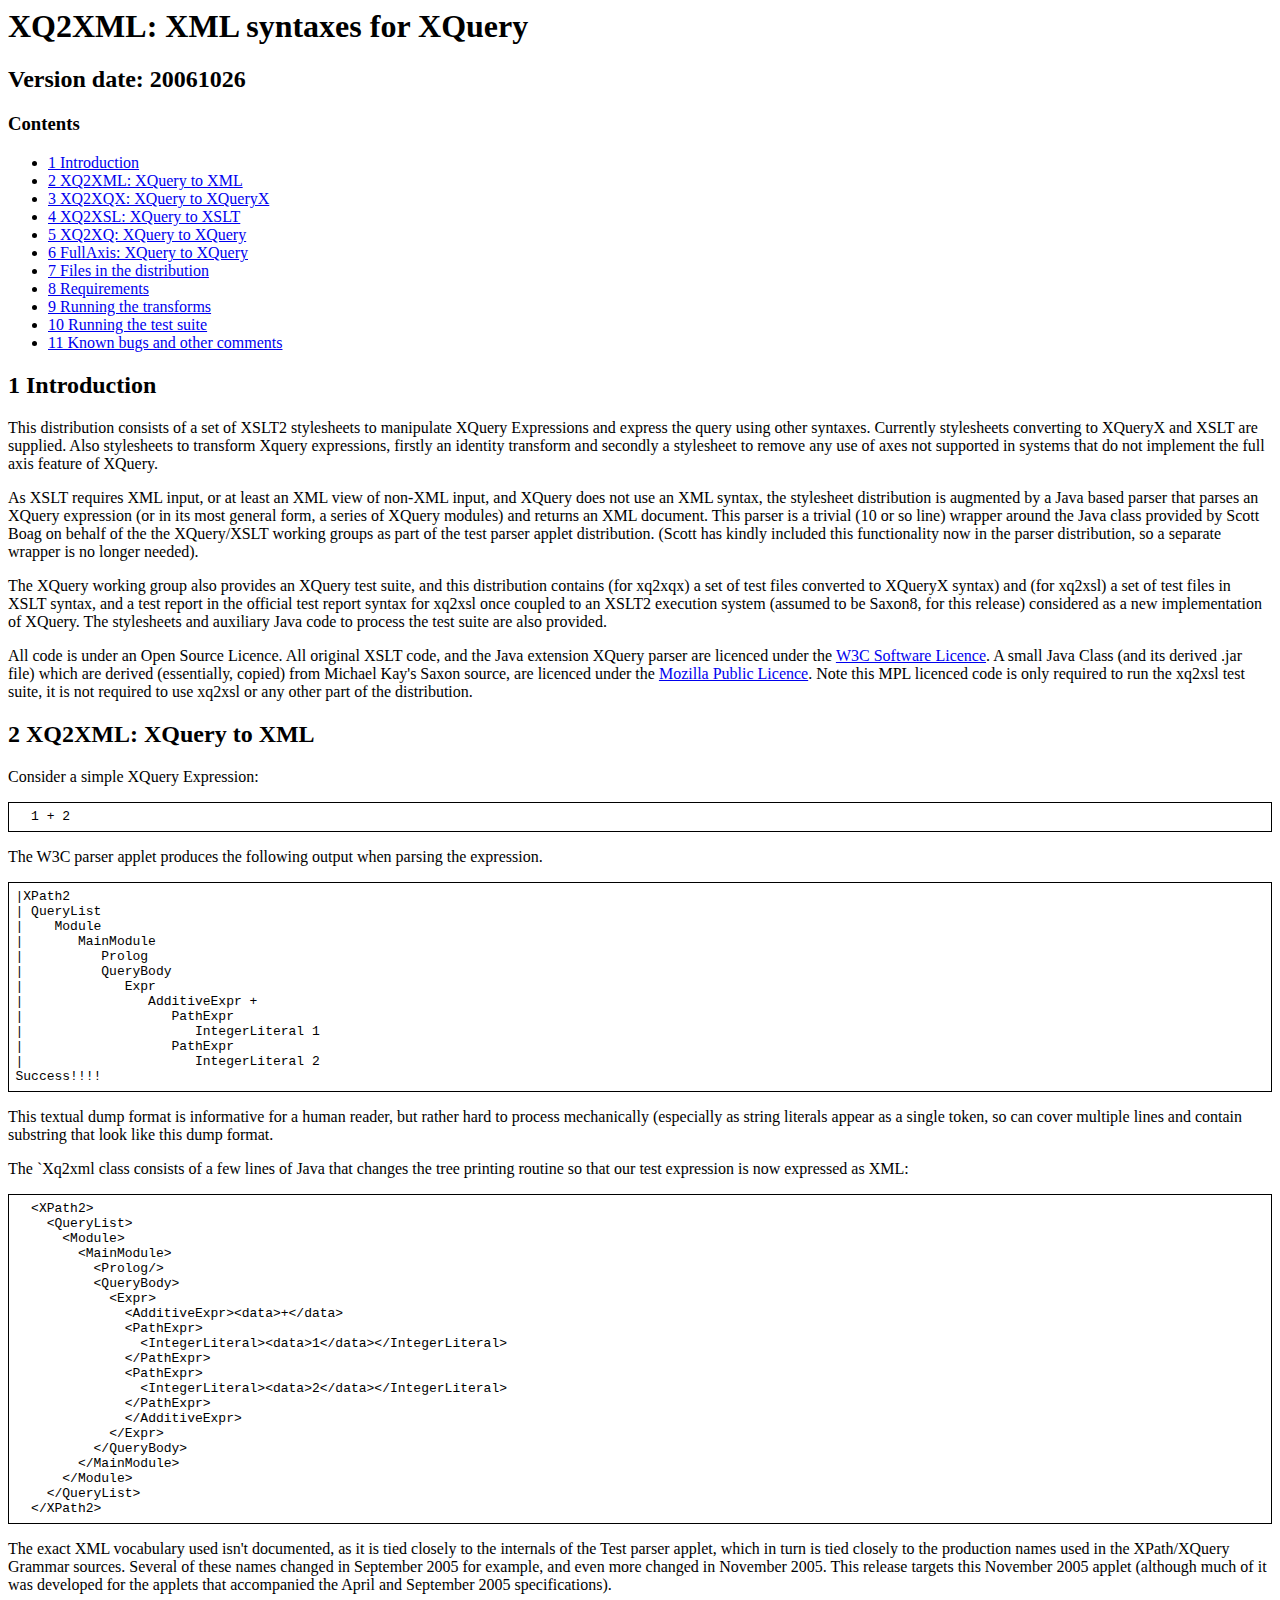
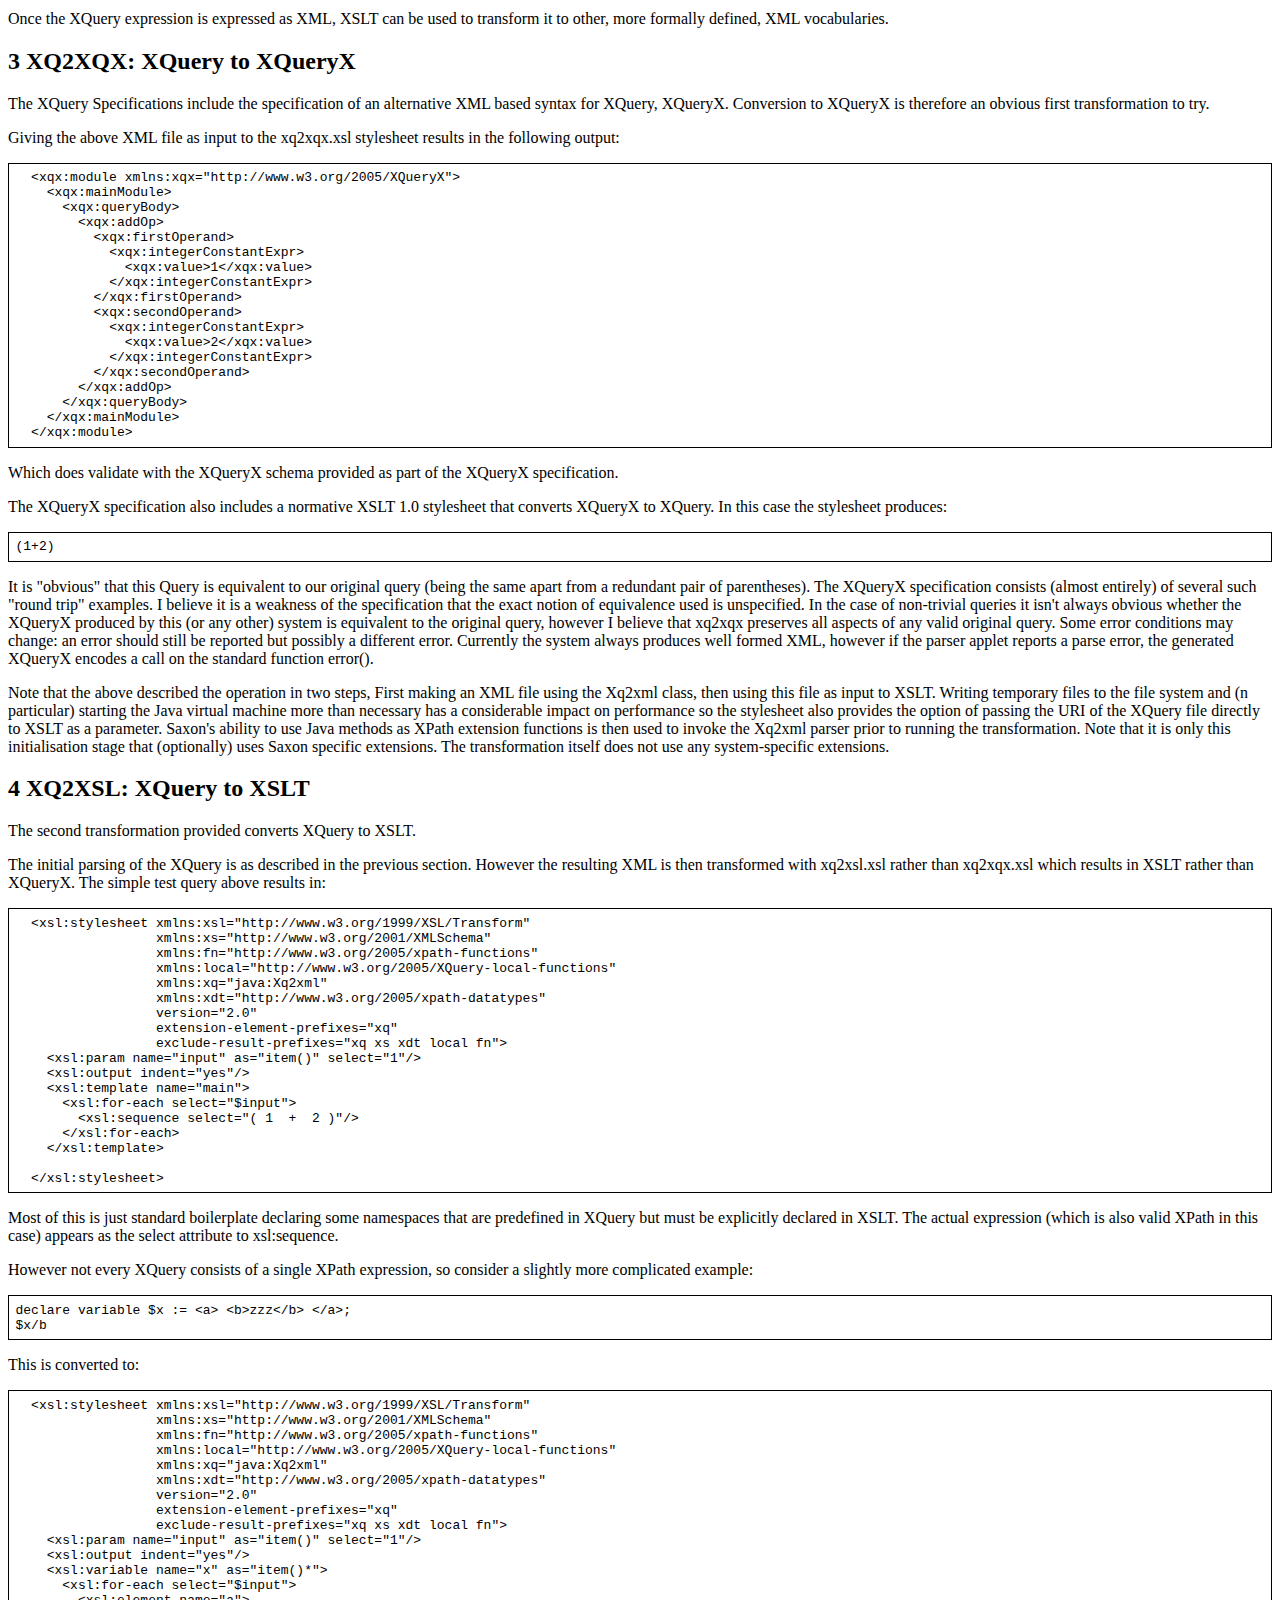
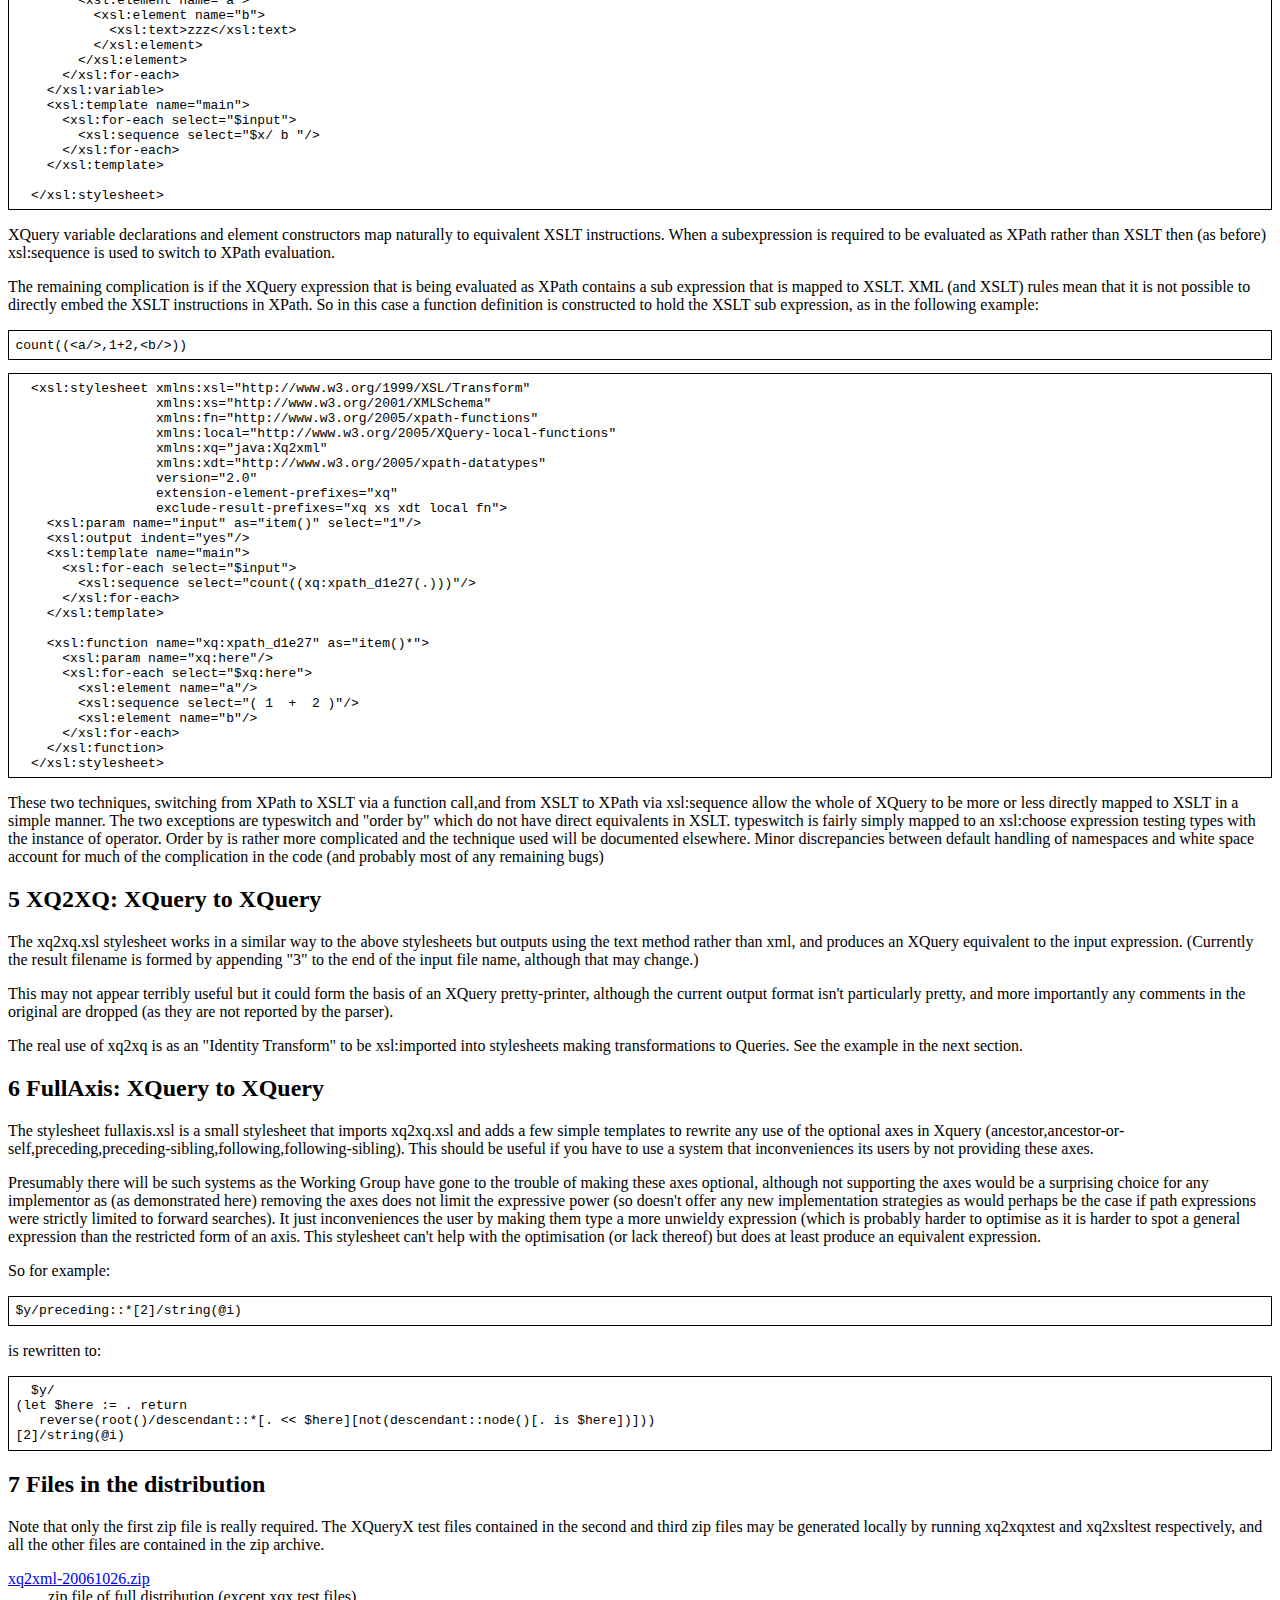
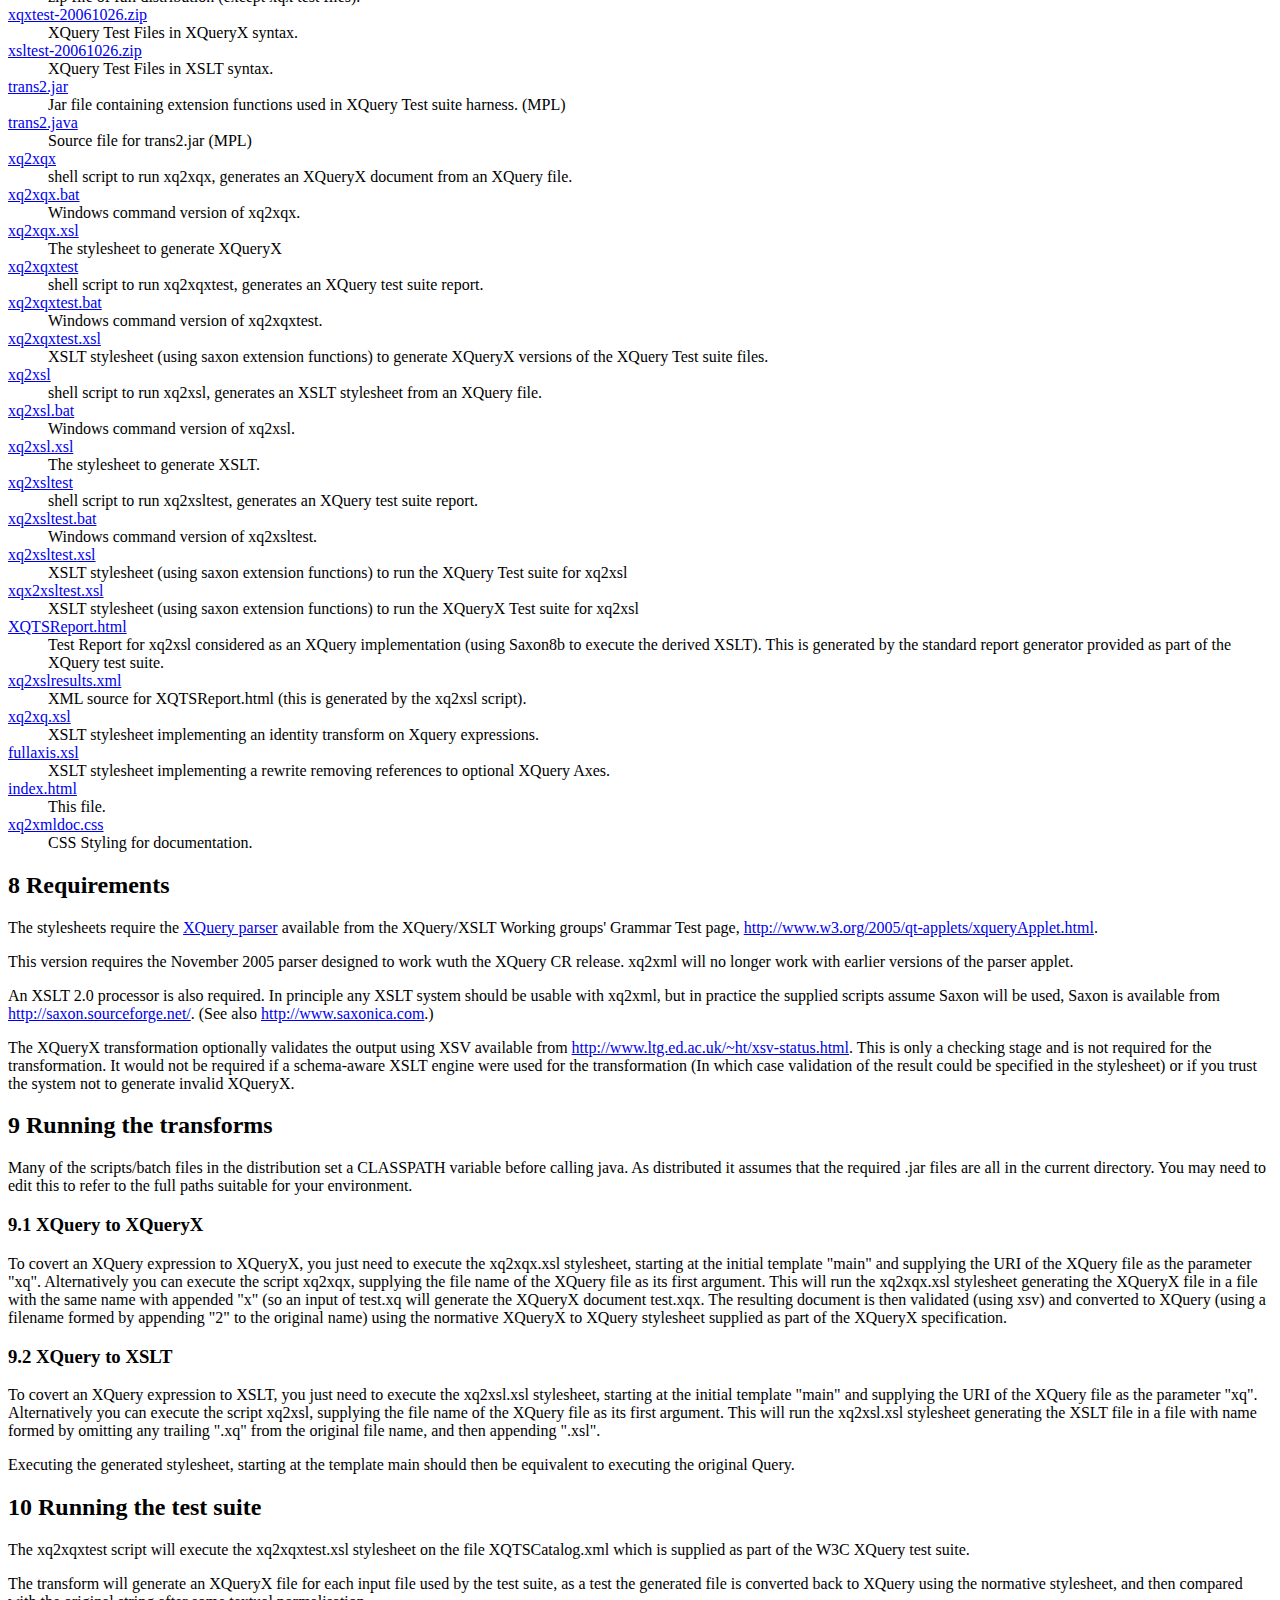
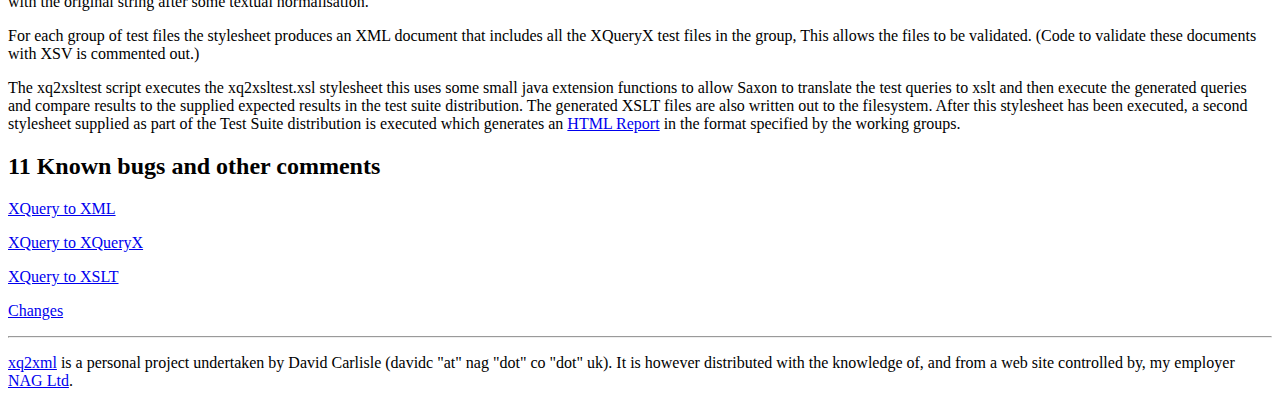
<file: index.html>
<html>
   <head>
      <meta http-equiv="Content-Type" content="text/html; charset=UTF-8">
      <title>XQ2XML: XML syntaxes for XQuery</title>
      <link rel="stylesheet" type="text/css" href="xq2xmldoc.css">
   </head>
   <body>
      <h1>XQ2XML: XML syntaxes for XQuery</h1>
      <h2>Version date: 20061026</h2>
      <div class="toc">
         <h3>Contents</h3>
         <ul>
            <li><a href="#s1">1  Introduction</a></li>
            <li><a href="#s2">2  XQ2XML: XQuery to XML</a></li>
            <li><a href="#s3">3  XQ2XQX: XQuery to XQueryX</a></li>
            <li><a href="#s4">4  XQ2XSL: XQuery to XSLT</a></li>
            <li><a href="#s5">5  XQ2XQ: XQuery to XQuery</a></li>
            <li><a href="#s6">6  FullAxis: XQuery to XQuery</a></li>
            <li><a href="#s7">7  Files in the distribution</a></li>
            <li><a href="#s8">8  Requirements</a></li>
            <li><a href="#s9">9  Running the transforms</a></li>
            <li><a href="#s10">10  Running the test suite</a></li>
            <li><a href="#s11">11  Known bugs and other comments</a></li>
         </ul>
      </div>
      
      
      <div id="s1">
         <h2>1 Introduction</h2>
         
         <p>This distribution consists of a set of XSLT2 stylesheets to
            manipulate XQuery Expressions and express the query using other
            syntaxes. Currently stylesheets converting to XQueryX and XSLT are
            supplied. Also stylesheets to transform Xquery expressions, firstly an identity transform and secondly a stylesheet to remove
            any use of axes not supported in systems that do not implement the full axis feature of XQuery.
         </p>
         
         <p>As XSLT requires XML input, or at least an XML view of non-XML
            input, and XQuery does not use an XML syntax, the stylesheet
            distribution is augmented by a Java based parser that parses an XQuery
            expression (or in its most general form, a series of XQuery modules)
            and returns an XML document. This parser is a trivial (10 or so line)
            wrapper around the Java class provided by Scott Boag on behalf of the
            the XQuery/XSLT working groups as part of the test parser applet
            distribution. (Scott has kindly included this functionality now in the parser
            distribution, so a separate wrapper is no longer needed).
         </p>
         
         <p>The XQuery working group also provides an XQuery test suite, and
            this distribution contains (for xq2xqx) a set of test files
            converted to XQueryX syntax) and (for xq2xsl) a set of test files in XSLT syntax, and
            a test report in the
            official test report syntax for xq2xsl once coupled to an XSLT2
            execution system (assumed to be Saxon8, for this release) considered as
            a new implementation of XQuery. The stylesheets and
            auxiliary Java code to process the test suite are also provided.
         </p>
         
         
         <p>
            All code is under an Open Source Licence. All original XSLT
            code, and the Java extension XQuery parser  are licenced under the
            <a href="http://www.w3.org/Consortium/Legal/2002/copyright-software-20021231">W3C Software Licence</a>.
            A small Java Class (and its derived .jar file)
            which are derived (essentially, copied) from Michael Kay's Saxon
            source, are licenced under the <a href="http://www.mozilla.org/MPL/">Mozilla Public Licence</a>. Note this MPL
            licenced code is only required to run the xq2xsl test suite, it is
            not required to use xq2xsl or any other part of the distribution.
            
         </p>
         
      </div>
      
      
      <div id="s2">
         <h2>2 XQ2XML: XQuery to XML</h2>
         
         <p>Consider a simple XQuery Expression:</p>
         <pre>
  1 + 2
</pre>
         <p>The W3C parser applet produces the following output when parsing
            the expression.
         </p>
         <pre>|XPath2
| QueryList
|    Module
|       MainModule
|          Prolog
|          QueryBody
|             Expr
|                AdditiveExpr +
|                   PathExpr
|                      IntegerLiteral 1
|                   PathExpr
|                      IntegerLiteral 2
Success!!!!</pre>
         <p>This textual dump format is informative for a human reader, but
            rather hard to process mechanically (especially as string literals
            appear as a single token, so can cover multiple lines and contain
            substring that look like this dump format.
         </p>
         
         <p>The `Xq2xml class consists of a few lines of Java that changes 
            the tree printing routine so that our test expression is now expressed
            as XML:
         </p>
         <pre>
  &lt;XPath2&gt;
    &lt;QueryList&gt;
      &lt;Module&gt;
	&lt;MainModule&gt;
	  &lt;Prolog/&gt;
	  &lt;QueryBody&gt;
	    &lt;Expr&gt;
	      &lt;AdditiveExpr&gt;&lt;data&gt;+&lt;/data&gt;
	      &lt;PathExpr&gt;
		&lt;IntegerLiteral&gt;&lt;data&gt;1&lt;/data&gt;&lt;/IntegerLiteral&gt;
	      &lt;/PathExpr&gt;
	      &lt;PathExpr&gt;
		&lt;IntegerLiteral&gt;&lt;data&gt;2&lt;/data&gt;&lt;/IntegerLiteral&gt;
	      &lt;/PathExpr&gt;
	      &lt;/AdditiveExpr&gt;
	    &lt;/Expr&gt;
	  &lt;/QueryBody&gt;
	&lt;/MainModule&gt;
      &lt;/Module&gt;
    &lt;/QueryList&gt;
  &lt;/XPath2&gt;
</pre>
         </div>
      
      <p>The exact XML vocabulary used isn't documented, as it is tied
         closely to the internals of the Test parser applet, which in turn is
         tied closely to the production names used in the XPath/XQuery Grammar
         sources. Several of these names changed in September 2005 for example,
         and even more changed in November 2005.  This release targets this
         November 2005 applet (although much of it was developed for the
         applets that accompanied the April and September 2005
         specifications).
      </p>
      
      <p>Once the XQuery expression is expressed as XML, XSLT can be used to
         transform it to other, more formally defined, XML vocabularies.
      </p>
      
      <div id="s3">
         <h2>3 XQ2XQX: XQuery to XQueryX</h2>
         
         <p>The XQuery Specifications include the specification of an
            alternative XML based syntax for XQuery, XQueryX. Conversion to
            XQueryX is therefore an obvious first transformation to try.
         </p>
         
         <p>Giving the above XML file as input to the xq2xqx.xsl stylesheet
            results in the following output:
         </p>
         <pre>
  &lt;xqx:module xmlns:xqx="http://www.w3.org/2005/XQueryX"&gt;
    &lt;xqx:mainModule&gt;
      &lt;xqx:queryBody&gt;
	&lt;xqx:addOp&gt;
	  &lt;xqx:firstOperand&gt;
	    &lt;xqx:integerConstantExpr&gt;
	      &lt;xqx:value&gt;1&lt;/xqx:value&gt;
	    &lt;/xqx:integerConstantExpr&gt;
	  &lt;/xqx:firstOperand&gt;
	  &lt;xqx:secondOperand&gt;
	    &lt;xqx:integerConstantExpr&gt;
	      &lt;xqx:value&gt;2&lt;/xqx:value&gt;
	    &lt;/xqx:integerConstantExpr&gt;
	  &lt;/xqx:secondOperand&gt;
	&lt;/xqx:addOp&gt;
      &lt;/xqx:queryBody&gt;
    &lt;/xqx:mainModule&gt;
  &lt;/xqx:module&gt;
</pre>
         <p>Which does validate with the XQueryX schema provided as part of the
            XQueryX specification.
         </p>
         
         <p>The XQueryX specification also includes a normative XSLT 1.0
            stylesheet that converts XQueryX to XQuery. In this case the
            stylesheet produces:
         </p>
         <pre>(1+2)</pre>
         <p>It is "obvious" that this Query is equivalent to our original query
            (being the same apart from a redundant pair of parentheses). The
            XQueryX specification consists (almost entirely) of several such "round
            trip" examples. I believe it is a weakness of the specification that
            the exact notion of equivalence used is unspecified. In the case of
            non-trivial queries it isn't always obvious whether the XQueryX
            produced by this (or any other) system is equivalent to the original
            query, however I believe that xq2xqx preserves all aspects of any
            valid original query. Some error conditions may change: an error should
            still be reported but possibly a different error. Currently the system
            always produces well formed XML, however if the parser applet reports a
            parse error, the generated XQueryX encodes a call on the standard
            function error().
         </p>
         
         <p>Note that the above described the operation in two steps, First
            making an XML file using the Xq2xml class, then using this file as
            input to XSLT. Writing temporary files to the file system and (n
            particular) starting the Java virtual machine more than necessary has
            a considerable impact on performance so the stylesheet also provides
            the option of passing the URI of the XQuery file directly to XSLT as a
            parameter. Saxon's ability to use Java methods as XPath extension
            functions is then used to invoke the Xq2xml parser prior to running
            the transformation. Note that it is only this initialisation stage that
            (optionally) uses Saxon specific extensions. The transformation itself
            does not use any system-specific extensions.
            
         </p>
         
      </div>
      
      
      <div id="s4">
         <h2>4 XQ2XSL: XQuery to XSLT</h2>
         
         <p>The second transformation provided converts XQuery to XSLT.</p>
         
         <p>The initial parsing of the XQuery is as described in the previous
            section. However the resulting XML is then transformed with xq2xsl.xsl
            rather than xq2xqx.xsl which results in XSLT rather than XQueryX.
            The simple test query above results in:
            
         </p>
         <pre>
  &lt;xsl:stylesheet xmlns:xsl="http://www.w3.org/1999/XSL/Transform"
		  xmlns:xs="http://www.w3.org/2001/XMLSchema"
		  xmlns:fn="http://www.w3.org/2005/xpath-functions"
		  xmlns:local="http://www.w3.org/2005/XQuery-local-functions"
		  xmlns:xq="java:Xq2xml"
		  xmlns:xdt="http://www.w3.org/2005/xpath-datatypes"
		  version="2.0"
		  extension-element-prefixes="xq"
		  exclude-result-prefixes="xq xs xdt local fn"&gt;
    &lt;xsl:param name="input" as="item()" select="1"/&gt;
    &lt;xsl:output indent="yes"/&gt;
    &lt;xsl:template name="main"&gt;
      &lt;xsl:for-each select="$input"&gt;
	&lt;xsl:sequence select="( 1  +  2 )"/&gt;
      &lt;/xsl:for-each&gt;
    &lt;/xsl:template&gt;

  &lt;/xsl:stylesheet&gt;
</pre>
         <p>Most of this is just standard boilerplate declaring some namespaces
            that are predefined in XQuery but must be explicitly declared in XSLT.
            The actual expression (which is also valid XPath in this case) appears
            as the select  attribute to xsl:sequence.
         </p>
         
         
         <p>However not every XQuery consists of a single XPath expression, so
            consider a slightly more complicated example:
            
         </p>
         <pre>declare variable $x := &lt;a&gt; &lt;b&gt;zzz&lt;/b&gt; &lt;/a&gt;;
$x/b
</pre>
         <p>This is converted to:</p>
         <pre>
  &lt;xsl:stylesheet xmlns:xsl="http://www.w3.org/1999/XSL/Transform"
		  xmlns:xs="http://www.w3.org/2001/XMLSchema"
		  xmlns:fn="http://www.w3.org/2005/xpath-functions"
		  xmlns:local="http://www.w3.org/2005/XQuery-local-functions"
		  xmlns:xq="java:Xq2xml"
		  xmlns:xdt="http://www.w3.org/2005/xpath-datatypes"
		  version="2.0"
		  extension-element-prefixes="xq"
		  exclude-result-prefixes="xq xs xdt local fn"&gt;
    &lt;xsl:param name="input" as="item()" select="1"/&gt;
    &lt;xsl:output indent="yes"/&gt;
    &lt;xsl:variable name="x" as="item()*"&gt;
      &lt;xsl:for-each select="$input"&gt;
	&lt;xsl:element name="a"&gt;
	  &lt;xsl:element name="b"&gt;
	    &lt;xsl:text&gt;zzz&lt;/xsl:text&gt;
	  &lt;/xsl:element&gt;
	&lt;/xsl:element&gt;
      &lt;/xsl:for-each&gt;
    &lt;/xsl:variable&gt;
    &lt;xsl:template name="main"&gt;
      &lt;xsl:for-each select="$input"&gt;
	&lt;xsl:sequence select="$x/ b "/&gt;
      &lt;/xsl:for-each&gt;
    &lt;/xsl:template&gt;

  &lt;/xsl:stylesheet&gt;
</pre>
         <p>XQuery variable declarations and element constructors map naturally
            to equivalent XSLT instructions. When a subexpression is required to
            be evaluated as XPath rather than XSLT then (as before) xsl:sequence
            is used to switch to XPath evaluation.
         </p>
         
         
         <p>The remaining complication is if the XQuery expression that is
            being evaluated as XPath contains a sub expression that is mapped to
            XSLT. XML (and XSLT)  rules mean that it is not possible to directly
            embed the XSLT instructions in XPath. So in this case a function
            definition is constructed to hold the XSLT sub expression, as in the
            following example:
         </p>
         <pre>count((&lt;a/&gt;,1+2,&lt;b/&gt;))</pre>
         <pre>
  &lt;xsl:stylesheet xmlns:xsl="http://www.w3.org/1999/XSL/Transform"
		  xmlns:xs="http://www.w3.org/2001/XMLSchema"
		  xmlns:fn="http://www.w3.org/2005/xpath-functions"
		  xmlns:local="http://www.w3.org/2005/XQuery-local-functions"
		  xmlns:xq="java:Xq2xml"
		  xmlns:xdt="http://www.w3.org/2005/xpath-datatypes"
		  version="2.0"
		  extension-element-prefixes="xq"
		  exclude-result-prefixes="xq xs xdt local fn"&gt;
    &lt;xsl:param name="input" as="item()" select="1"/&gt;
    &lt;xsl:output indent="yes"/&gt;
    &lt;xsl:template name="main"&gt;
      &lt;xsl:for-each select="$input"&gt;
	&lt;xsl:sequence select="count((xq:xpath_d1e27(.)))"/&gt;
      &lt;/xsl:for-each&gt;
    &lt;/xsl:template&gt;

    &lt;xsl:function name="xq:xpath_d1e27" as="item()*"&gt;
      &lt;xsl:param name="xq:here"/&gt;
      &lt;xsl:for-each select="$xq:here"&gt;
	&lt;xsl:element name="a"/&gt;
	&lt;xsl:sequence select="( 1  +  2 )"/&gt;
	&lt;xsl:element name="b"/&gt;
      &lt;/xsl:for-each&gt;
    &lt;/xsl:function&gt;
  &lt;/xsl:stylesheet&gt;
</pre>
         <p>These two techniques, switching from XPath to XSLT via a function call,and from XSLT to XPath via xsl:sequence allow the whole
            of XQuery to be more or less directly mapped to XSLT in a simple manner. The two exceptions are typeswitch and "order by"
            which do not have direct equivalents in XSLT. typeswitch is fairly simply mapped to an xsl:choose expression testing types
            with the instance of operator. Order by is rather more complicated and the technique used will be documented elsewhere. Minor
            discrepancies between default handling of namespaces and white space account for much of the complication in the code (and
            probably most of any remaining bugs)
         </p>
         
      </div>
      
      
      <div id="s5">
         <h2>5 XQ2XQ: XQuery to XQuery</h2>
         
         <p>The xq2xq.xsl stylesheet works in a similar way to the above stylesheets but outputs using the text method rather than xml,
            and produces an XQuery equivalent to the input expression.
            (Currently the result filename is formed by appending "3" to the end of the input file name, although that may change.)
         </p>
         
         <p>This may not appear terribly useful but it could form the basis of an XQuery pretty-printer, although the current output format
            isn't particularly pretty, and more importantly any comments in the original are dropped (as they are not reported by the
            parser).
         </p>
         
         <p>The real use of xq2xq is as an "Identity Transform" to be xsl:imported into stylesheets making transformations to Queries.
            See the example in the next section.
         </p>
         
      </div>
      
      
      <div id="s6">
         <h2>6 FullAxis: XQuery to XQuery</h2>
         
         <p>The stylesheet fullaxis.xsl is a small stylesheet that imports xq2xq.xsl and
            adds a few simple templates to rewrite any use of the optional axes in
            Xquery
            (ancestor,ancestor-or-self,preceding,preceding-sibling,following,following-sibling). This
            should be useful if you have to use a system that
            inconveniences its users by not providing these axes.
         </p>
         
         <p>Presumably there will be such systems as the Working Group have
            gone to the trouble of making these axes optional, although not
            supporting the axes would be a surprising choice for any implementor
            as (as demonstrated here) removing the axes does not limit the
            expressive power (so doesn't offer any new implementation strategies
            as would perhaps be the case if path expressions were strictly limited
            to forward searches). It just inconveniences the user by making them
            type a more unwieldy expression (which is probably harder to optimise
            as it is harder to spot a general expression than the restricted form
            of an axis. This stylesheet can't help with the optimisation (or lack
            thereof) but does at least produce an equivalent expression.
         </p>
         
         <p>So for example:</p>
         <pre>
$y/preceding::*[2]/string(@i)
</pre>
         <p>is rewritten to:</p>
         <pre>
  $y/
(let $here := . return
   reverse(root()/descendant::*[. &lt;&lt; $here][not(descendant::node()[. is $here])]))
[2]/string(@i)
</pre>
         </div>
      
      
      <div id="s7">
         <h2>7 Files in the distribution</h2>
         
         
         <p>Note that only the first zip file is really required. The XQueryX test files contained in the second and third zip files may
            be generated locally by running xq2xqxtest and xq2xsltest respectively, and all the other files are contained in the zip archive.
         </p>
         
         
         <dl>
            
            <dt><a href="xq2xml-20061026.zip">xq2xml-20061026.zip</a></dt>
            <dd>zip file of full distribution (except xqx test files).</dd>
            
            <dt><a href="xqxtest-20061026.zip">xqxtest-20061026.zip</a></dt>
            <dd>XQuery Test Files in XQueryX syntax.</dd>
            
            <dt><a href="xsltest-20061026.zip">xsltest-20061026.zip</a></dt>
            <dd>XQuery Test Files in XSLT syntax.</dd>
            
            
            
            
            <dt><a href="trans2.jar">trans2.jar</a></dt>
            <dd>Jar file containing extension functions used in XQuery Test suite harness. (MPL)</dd>
            
            <dt><a href="trans2.java">trans2.java</a></dt>
            <dd>Source file for trans2.jar (MPL)</dd>
            
            
            
            <dt><a href="xq2xqx">xq2xqx</a></dt>
            <dd>shell script to run xq2xqx, generates an XQueryX document from an XQuery file.</dd>
            
            <dt><a href="xq2xqx.bat">xq2xqx.bat</a></dt>
            <dd>Windows command version of xq2xqx.</dd>
            
            <dt><a href="xq2xqx.xsl">xq2xqx.xsl</a></dt>
            <dd>The stylesheet to generate XQueryX</dd>
            
            <dt><a href="xq2xqxtest">xq2xqxtest</a></dt>
            <dd>shell script to run xq2xqxtest, generates an XQuery test suite report.</dd>
            
            <dt><a href="xq2xqxtest.bat">xq2xqxtest.bat</a></dt>
            <dd>Windows command version of xq2xqxtest.</dd>
            
            <dt><a href="xq2xqxtest.xsl">xq2xqxtest.xsl</a></dt>
            <dd>XSLT stylesheet (using saxon extension functions) to generate XQueryX versions of the XQuery Test suite files.</dd>
            
            <dt><a href="xq2xsl">xq2xsl</a></dt>
            <dd>shell script to run xq2xsl, generates an XSLT stylesheet from an XQuery file.</dd>
            
            <dt><a href="xq2xsl.bat">xq2xsl.bat</a></dt>
            <dd>Windows command version of xq2xsl.</dd>
            
            <dt><a href="xq2xsl.xsl">xq2xsl.xsl</a></dt>
            <dd>The stylesheet to generate XSLT.</dd>
            
            <dt><a href="xq2xsltest">xq2xsltest</a></dt>
            <dd>shell script to run xq2xsltest, generates an XQuery test suite report.</dd>
            
            <dt><a href="xq2xsltest.bat">xq2xsltest.bat</a></dt>
            <dd>Windows command version of xq2xsltest.</dd>
            
            <dt><a href="xq2xsltest.xsl">xq2xsltest.xsl</a></dt>
            <dd>XSLT stylesheet (using saxon extension functions) to run the XQuery Test suite for xq2xsl</dd>
            
            <dt><a href="xqx2xsltest.xsl">xqx2xsltest.xsl</a></dt>
            <dd>XSLT stylesheet (using saxon extension functions) to run the XQueryX Test suite for xq2xsl</dd>
            
            <dt><a href="XQTSReport.html">XQTSReport.html</a></dt>
            <dd>Test Report for xq2xsl considered as an XQuery implementation (using Saxon8b to execute the derived XSLT). This is generated
               by the standard report generator provided as part of the XQuery test suite.
            </dd>
            
            <dt><a href="xq2xslresults.xml">xq2xslresults.xml</a></dt>
            <dd>XML source for XQTSReport.html (this is generated by the xq2xsl script).</dd>
            
            <dt><a href="xq2xq.xsl">xq2xq.xsl</a></dt>
            <dd>XSLT stylesheet implementing an identity transform on Xquery expressions.</dd>
            
            <dt><a href="fullaxis.xsl">fullaxis.xsl</a></dt>
            <dd>XSLT stylesheet implementing a rewrite removing references to optional XQuery Axes.</dd>
            
            <dt><a href="index.html">index.html</a></dt>
            <dd>This file.</dd>
            
            <dt><a href="xq2xmldoc.css">xq2xmldoc.css</a></dt>
            <dd>CSS Styling for documentation.</dd>
            
         </dl>
         
         
      </div>
      
      
      <div id="s8">
         <h2>8 Requirements</h2>
         
         <p>The stylesheets require the <a href="http://www.w3.org/2005/qt-applets/xgrammar.zip">XQuery parser</a> available from the XQuery/XSLT Working groups' 
            Grammar Test page,
            <a href="http://www.w3.org/2005/qt-applets/xqueryApplet.html">http://www.w3.org/2005/qt-applets/xqueryApplet.html</a>. 
         </p>
         
         <p>This version requires the November 2005 parser designed to work wuth the XQuery CR release. xq2xml will no longer work with
            earlier versions of the parser applet.
         </p>
         
         
         <p>An XSLT 2.0 processor is also required. In principle any XSLT system
            should be usable with xq2xml, but in practice the supplied scripts
            assume Saxon will be used, Saxon is available from <a href="http://saxon.sourceforge.net/">http://saxon.sourceforge.net/</a>.
            (See also <a href="http://www.saxonica.com">http://www.saxonica.com</a>.)
         </p>
         
         
         <p>The XQueryX transformation optionally validates the output using
            XSV available from <a href="http://www.ltg.ed.ac.uk/~ht/xsv-status.html">http://www.ltg.ed.ac.uk/~ht/xsv-status.html</a>.
            This is only a checking stage and is not required for the
            transformation. It would not be required if a schema-aware XSLT engine
            were used for the transformation (In which case validation of the
            result could be specified in the stylesheet) or if you trust the
            system not to generate invalid XQueryX.
         </p>
         
      </div>
      
      
      <div id="s9">
         <h2>9 Running the transforms</h2>
         
         <p>Many of the scripts/batch files in the distribution set a CLASSPATH
            variable before calling java. As distributed it assumes that the
            required .jar files are all in the current directory. You may need to
            edit this to refer to the full paths suitable for your environment.
         </p>
         
         
         <div id="s9.1">
            <h3>9.1 XQuery to XQueryX</h3>
            
            <p>To covert an XQuery expression to XQueryX, you just need to execute
               the xq2xqx.xsl stylesheet, starting at the initial template "main" and
               supplying the URI of the XQuery file as the parameter
               "xq". Alternatively you can execute the script xq2xqx, supplying the
               file name of the XQuery file as its first argument. This will run the
               xq2xqx.xsl stylesheet generating the XQueryX file in a file with the
               same name with appended "x" (so an input of test.xq will generate the
               XQueryX document test.xqx. The resulting document is then validated
               (using xsv) and converted to XQuery (using a filename formed by
               appending "2" to the original name) using the normative XQueryX to
               XQuery stylesheet supplied as part of the XQueryX specification.
            </p>
            
         </div> 
         
         
         <div id="s9.2">
            <h3>9.2 XQuery to XSLT</h3>
            
            <p>To covert an XQuery expression to XSLT, you just need to execute
               the xq2xsl.xsl stylesheet, starting at the initial template "main" and
               supplying the URI of the XQuery file as the parameter
               "xq". Alternatively you can execute the script xq2xsl, supplying the
               file name of the XQuery file as its first argument. This will run the
               xq2xsl.xsl stylesheet generating the XSLT file in a file with name
               formed by omitting any trailing ".xq" from the original file name,
               and then appending ".xsl".
            </p>
            
            <p>Executing the generated stylesheet, starting at the template main should then be equivalent to executing the original Query.</p>
            
         </div> 
         
      </div>
      
      
      
      <div id="s10">
         <h2>10 Running the test suite</h2>
         
         <p>The xq2xqxtest script will execute the xq2xqxtest.xsl stylesheet on
            the file XQTSCatalog.xml which is supplied as part of the W3C XQuery
            test suite.
         </p>
         
         <p>The transform will generate an XQueryX file for each input file
            used by the test suite, as a test the generated file is converted back
            to XQuery using the normative stylesheet, and then compared with the
            original string after some textual normalisation.
         </p>
         
         <p>For each group of test files the stylesheet produces an XML
            document that includes all the XQueryX test files in the group, This
            allows the files to be validated. (Code to validate these documents
            with XSV is commented out.)
         </p>
         
         
         <p>The xq2xsltest script executes the xq2xsltest.xsl stylesheet this
            uses some small java extension functions to allow Saxon to translate
            the test queries to xslt and then execute the generated queries and
            compare results to the supplied expected results in the test suite
            distribution.  The generated XSLT files are also written out to the
            filesystem. After this stylesheet has been executed, a second
            stylesheet supplied as part of the Test Suite distribution is executed
            which generates an <a href="XQTSReport.html">HTML Report</a> in the
            format specified by the working groups.
         </p>
         
      </div>
      
      
      <div id="s11">
         <h2>11 Known bugs and other comments</h2>
         
         <p><a href="xq2xmlnotes.html">XQuery to XML</a></p>
         
         
         <p><a href="xq2xqxnotes.html">XQuery to XQueryX</a></p>
         
         
         <p><a href="xq2xslnotes.html">XQuery to XSLT</a></p>
         
         
         
         
         <p><a href="changenotes.html">Changes</a></p>
         
         
         
      </div>
      
      <hr>
      <p><a href="index.html">xq2xml</a> is a personal project undertaken by David Carlisle (davidc "at" nag "dot" co "dot" uk).
         It is however distributed with the knowledge of, and from a web site controlled by, my employer
         <a href="http://www.nag.co.uk">NAG Ltd</a>.
         
      </p>
   </body>
</html>
</file>
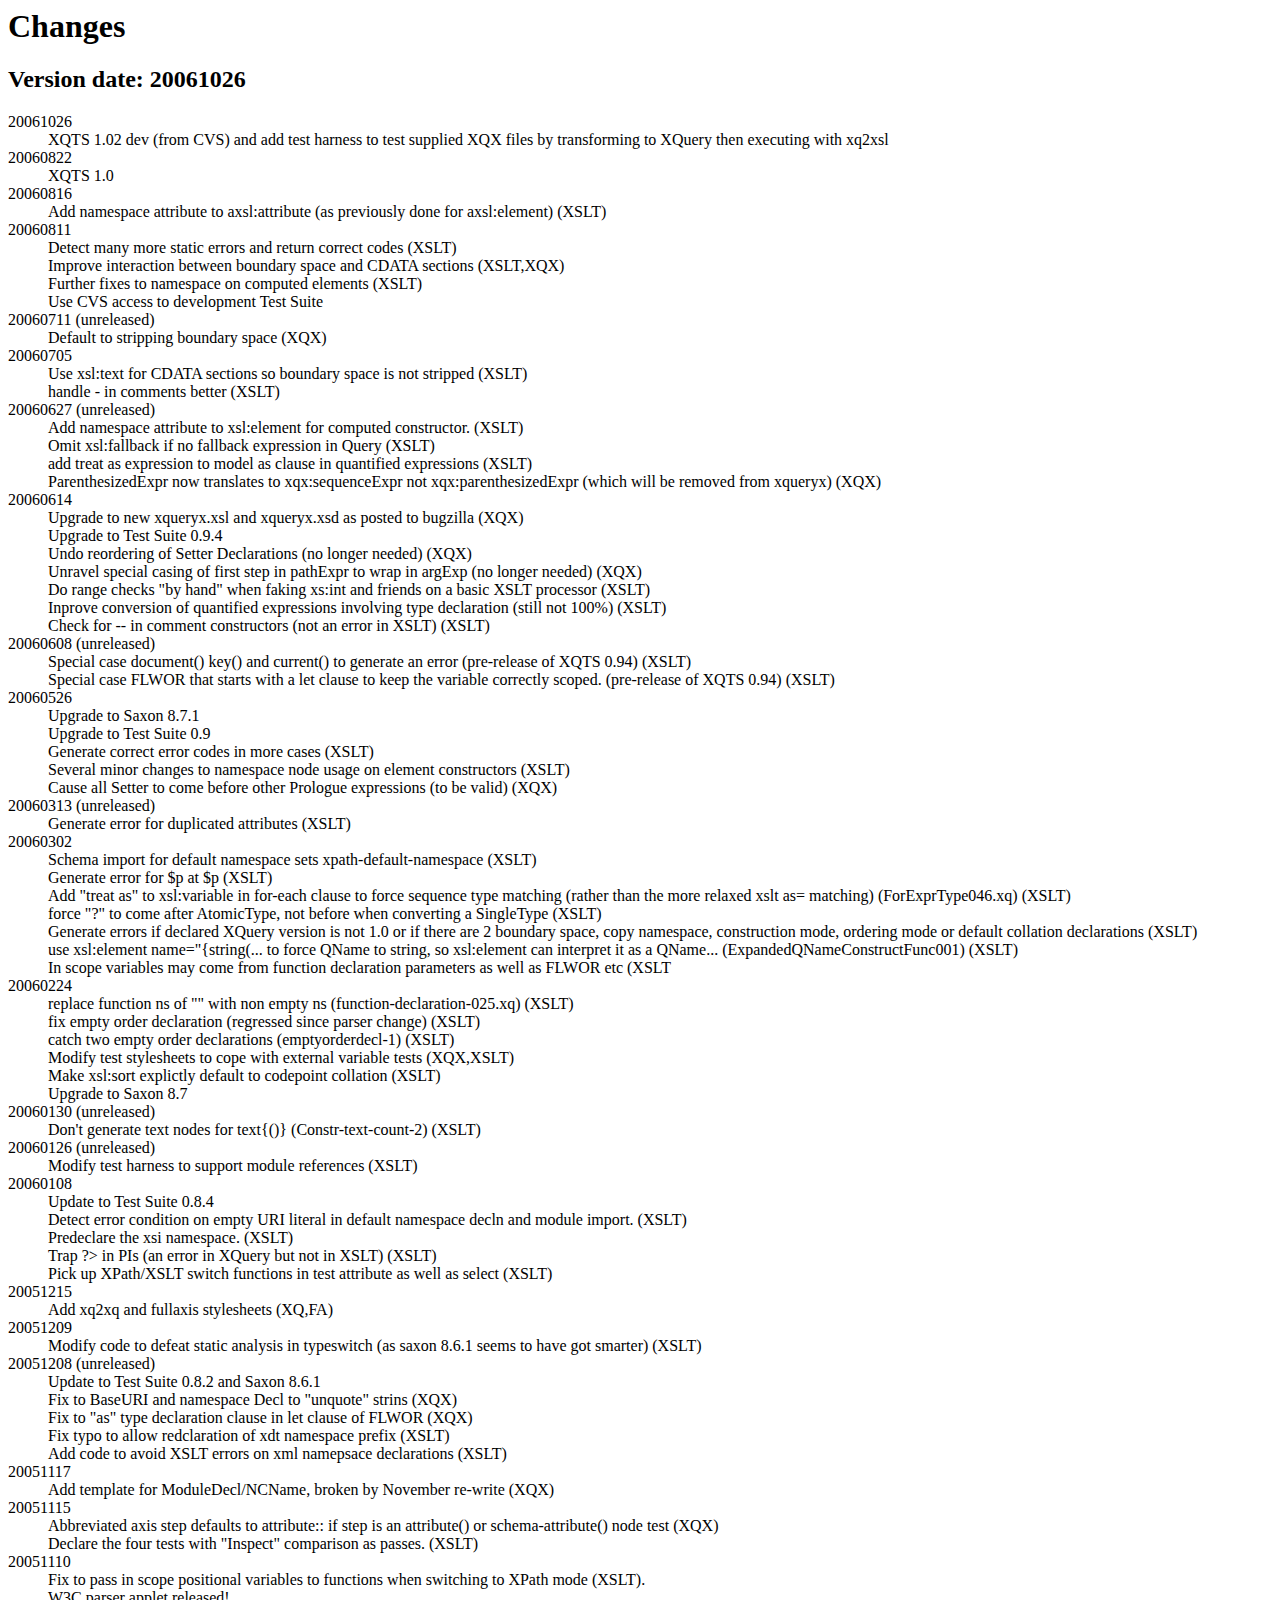
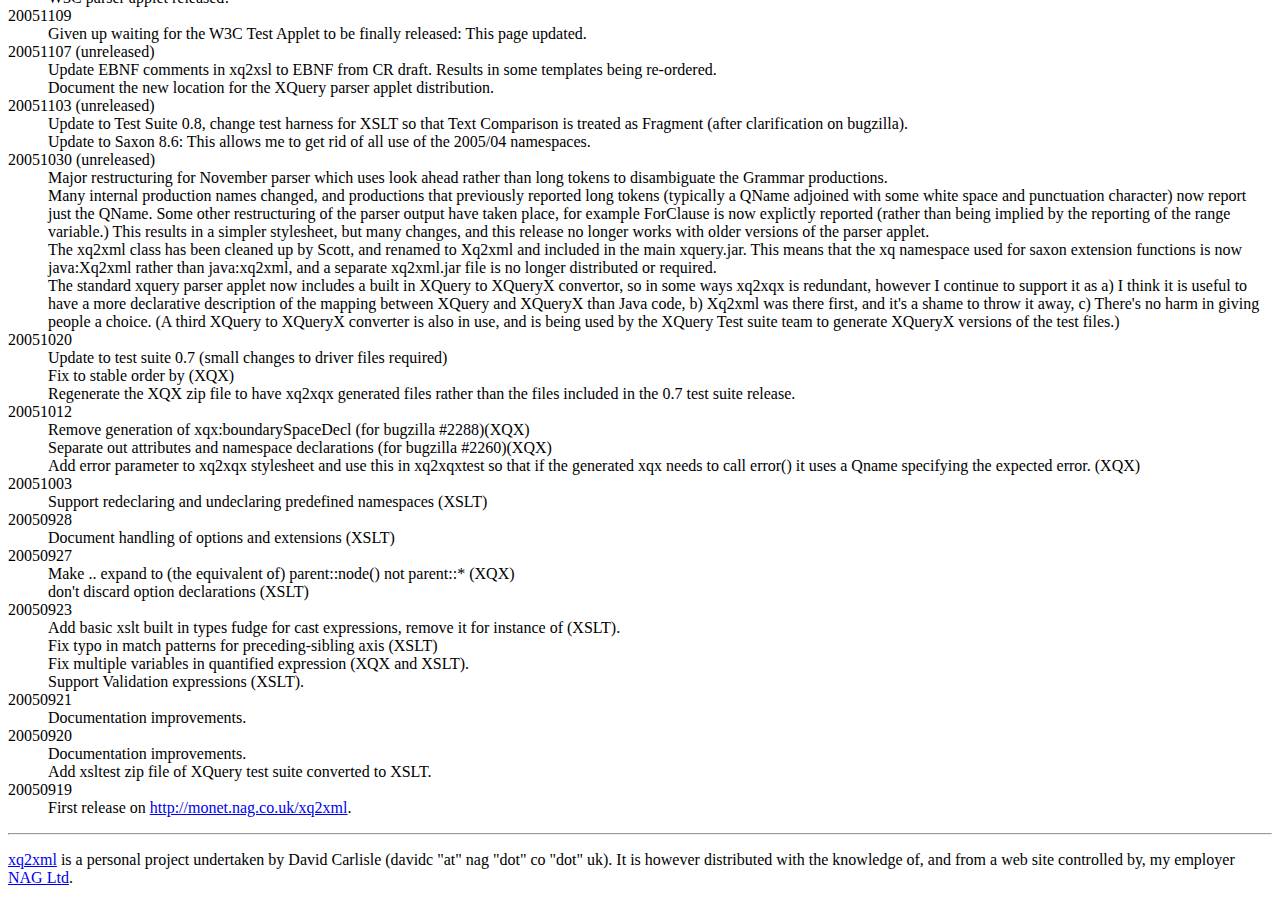
<file: changenotes.html>
<html>
   <head>
      <meta http-equiv="Content-Type" content="text/html; charset=UTF-8">
      <title>Changes</title>
      <link rel="stylesheet" type="text/css" href="xq2xmldoc.css">
   </head>
   <body>
      <h1>Changes</h1>
      <h2>Version date: 20061026</h2>
      
      <dl>
         <dt><a name="chg20061026" id="chg20061026"></a>20061026
         </dt>
         <dd>XQTS 1.02 dev (from CVS) and add test harness to test supplied XQX files by transforming to XQuery then executing with xq2xsl</dd>
         <dt><a name="chg20060822" id="chg20060822"></a>20060822
         </dt>
         <dd>XQTS 1.0</dd>
         <dt><a name="chg20060816" id="chg20060816"></a>20060816
         </dt>
         <dd>Add namespace attribute to axsl:attribute (as previously done for axsl:element) (XSLT)</dd>
         <dt><a name="chg20060811" id="chg20060811"></a>20060811
         </dt>
         <dd>Detect many more static errors and return correct codes (XSLT)</dd>
         <dd>Improve interaction between boundary space and CDATA sections (XSLT,XQX)</dd>
         <dd>Further fixes to namespace on computed elements (XSLT)</dd>
         <dd>Use CVS access to development Test Suite</dd>
         <dt><a name="chg20060711" id="chg20060711"></a>20060711 (unreleased)
         </dt>
         <dd>Default to stripping boundary space (XQX)</dd>
         <dt><a name="chg20060705" id="chg20060705"></a>20060705
         </dt>
         <dd>Use xsl:text for CDATA sections so boundary space is not stripped (XSLT)</dd>
         <dd>handle - in comments better (XSLT)</dd>
         <dt><a name="chg20060627" id="chg20060627"></a>20060627 (unreleased)
         </dt>
         <dd>Add namespace attribute to xsl:element for computed constructor. (XSLT)</dd>
         <dd>Omit xsl:fallback if no fallback expression in Query (XSLT)</dd>
         <dd>add treat as expression to model as clause in quantified expressions (XSLT)</dd>
         <dd>ParenthesizedExpr now translates to xqx:sequenceExpr not xqx:parenthesizedExpr (which will be removed from xqueryx) (XQX)</dd>
         <dt><a name="chg20060614" id="chg20060614"></a>20060614
         </dt>
         <dd>Upgrade to new xqueryx.xsl and xqueryx.xsd as posted to bugzilla (XQX)</dd>
         <dd>Upgrade to Test Suite 0.9.4</dd>
         <dd>Undo reordering of Setter Declarations (no longer needed) (XQX)</dd>
         <dd>Unravel special casing of first step in pathExpr to wrap in argExp (no longer needed) (XQX)</dd>
         <dd>Do range checks "by hand" when faking xs:int and friends on a basic XSLT processor (XSLT)</dd>
         <dd>Inprove conversion of quantified expressions involving type declaration (still not 100%) (XSLT)</dd>
         <dd>Check for -- in comment constructors (not an error in XSLT) (XSLT)</dd>
         <dt><a name="chg20060608" id="chg20060608"></a>20060608 (unreleased)
         </dt>
         <dd>Special case document() key() and current() to generate an error (pre-release of XQTS 0.94) (XSLT)</dd>
         <dd>Special case FLWOR that starts with a let clause to keep the variable correctly scoped. (pre-release of XQTS 0.94) (XSLT)</dd>
         <dt><a name="chg20060526" id="chg20060526"></a>20060526
         </dt>
         <dd>Upgrade to Saxon 8.7.1</dd>
         <dd>Upgrade to Test Suite 0.9</dd>
         <dd>Generate correct error codes in more cases (XSLT)</dd>
         <dd>Several minor changes to namespace node usage on element constructors (XSLT)</dd>
         <dd>Cause all Setter to come before other Prologue expressions (to be valid) (XQX)</dd>
         <dt><a name="chg20060313" id="chg20060313"></a>20060313 (unreleased)
         </dt>
         <dd>Generate error for duplicated attributes (XSLT)</dd>
         <dt><a name="chg20060302" id="chg20060302"></a>20060302
         </dt>
         <dd>Schema import for default namespace sets xpath-default-namespace (XSLT)</dd>
         <dd>Generate error for $p at $p (XSLT)</dd>
         <dd>Add "treat as" to xsl:variable in for-each clause to force sequence type matching (rather than the more relaxed xslt as= matching)
            (ForExprType046.xq) (XSLT)
         </dd>
         <dd>force "?" to come after AtomicType, not before when converting a SingleType (XSLT)</dd>
         <dd>Generate errors if declared XQuery version is not 1.0 or if there are 2 boundary space, copy namespace, construction mode,
            ordering mode or default collation declarations (XSLT)
         </dd>
         <dd> use xsl:element name="{string(... to force QName to string, so xsl:element can interpret it as a QName... (ExpandedQNameConstructFunc001)
            (XSLT)
         </dd>
         <dd>In scope variables may come from function declaration parameters as well as FLWOR etc (XSLT</dd>
         <dt><a name="chg20060224" id="chg20060224"></a>20060224
         </dt>
         <dd>replace function ns of "" with non empty ns (function-declaration-025.xq) (XSLT)</dd>
         <dd>fix empty order declaration (regressed since parser change) (XSLT)</dd>
         <dd>catch two empty order declarations (emptyorderdecl-1) (XSLT)</dd>
         <dd>Modify test stylesheets to cope with external variable tests (XQX,XSLT)</dd>
         <dd>Make xsl:sort explictly default to codepoint collation (XSLT)</dd>
         <dd>Upgrade to Saxon 8.7</dd>
         <dt><a name="chg20060130" id="chg20060130"></a>20060130 (unreleased)
         </dt>
         <dd>Don't generate text nodes for text{()} (Constr-text-count-2) (XSLT)</dd>
         <dt><a name="chg20060126" id="chg20060126"></a>20060126 (unreleased)
         </dt>
         <dd>Modify test harness to support module references (XSLT)</dd>
         <dt><a name="chg20060108" id="chg20060108"></a>20060108
         </dt>
         <dd>Update to Test Suite 0.8.4</dd>
         <dd>Detect error condition on empty URI literal in default namespace decln and module import. (XSLT)</dd>
         <dd>Predeclare the xsi namespace. (XSLT)</dd>
         <dd>Trap ?&gt; in PIs (an error in XQuery but not in XSLT) (XSLT)</dd>
         <dd>Pick up XPath/XSLT switch functions in test attribute as well as select (XSLT)</dd>
         <dt><a name="chg20051215" id="chg20051215"></a>20051215
         </dt>
         <dd>Add xq2xq and fullaxis stylesheets (XQ,FA)</dd>
         <dt><a name="chg20051209" id="chg20051209"></a>20051209
         </dt>
         <dd>Modify code to defeat static analysis in typeswitch (as saxon 8.6.1 seems to have got smarter) (XSLT)</dd>
         <dt><a name="chg20051208" id="chg20051208"></a>20051208 (unreleased)
         </dt>
         <dd>Update to Test Suite 0.8.2 and Saxon 8.6.1</dd>
         <dd>Fix to BaseURI and namespace Decl to "unquote" strins (XQX)</dd>
         <dd>Fix to "as" type declaration clause in let clause of FLWOR (XQX)</dd>
         <dd>Fix typo to allow redclaration of xdt namespace prefix (XSLT)</dd>
         <dd>Add code to avoid XSLT errors on xml namepsace declarations (XSLT)</dd>
         <dt><a name="chg20051117" id="chg20051117"></a>20051117
         </dt>
         <dd>Add template for ModuleDecl/NCName, broken by November re-write (XQX)</dd>
         <dt><a name="chg20051115" id="chg20051115"></a>20051115
         </dt>
         <dd>Abbreviated axis step defaults to attribute:: if step is an attribute() or schema-attribute() node test (XQX)</dd>
         <dd>Declare the four tests with "Inspect" comparison as passes. (XSLT)</dd>
         <dt><a name="chg20051110" id="chg20051110"></a>20051110
         </dt>
         <dd>Fix to pass in scope positional variables to functions when switching to XPath mode (XSLT).</dd>
         <dd>W3C parser applet released!</dd>
         <dt><a name="chg20051109" id="chg20051109"></a>20051109
         </dt>
         <dd>Given up waiting for the W3C Test Applet to be finally released: This page updated.</dd>
         <dt><a name="chg20051107" id="chg20051107"></a>20051107 (unreleased)
         </dt>
         <dd>Update EBNF comments in xq2xsl to EBNF from CR draft. Results in some templates being re-ordered.</dd>
         <dd>Document the new location for the XQuery parser applet distribution.</dd>
         <dt><a name="chg20051103" id="chg20051103"></a>20051103 (unreleased)
         </dt>
         <dd>Update to Test Suite 0.8, change test harness for XSLT so that
            Text Comparison is treated as Fragment (after clarification on
            bugzilla).
         </dd>
         <dd>Update to Saxon 8.6: This allows me to get rid of all use of the 2005/04 namespaces.</dd>
         <dt><a name="chg20051030" id="chg20051030"></a>20051030 (unreleased)
         </dt>
         <dd>Major restructuring for November parser which uses look ahead
            rather than long tokens to disambiguate the Grammar productions.
         </dd>
         <dd>Many internal production names changed, and productions that
            previously reported long tokens (typically a QName adjoined with some
            white space and punctuation character) now report just the QName. Some
            other restructuring of the parser output have taken place, for example
            ForClause is now explictly reported (rather than being implied by the
            reporting of the range variable.) This results in a simpler
            stylesheet, but many changes, and this release no longer works with
            older versions of the parser applet.
         </dd>
         <dd>The xq2xml class has been cleaned up by Scott, and renamed to Xq2xml
            and included in the main xquery.jar. This means that the xq namespace
            used for saxon extension functions is now java:Xq2xml rather than
            java:xq2xml, and a separate xq2xml.jar file is no longer distributed or
            required.
         </dd>
         <dd>The standard xquery parser applet now includes a built in XQuery
            to XQueryX convertor, so in some ways xq2xqx is redundant, however I
            continue to support it as a) I think it is useful to have a more
            declarative description of the mapping between XQuery and XQueryX than
            Java code, b) Xq2xml was there first, and it's a shame to throw it
            away, c) There's no harm in giving people a choice. (A third XQuery to
            XQueryX converter is also in use, and is being used by the XQuery Test
            suite team to generate XQueryX versions of the test files.)
         </dd>
         <dt><a name="chg20051020" id="chg20051020"></a>20051020
         </dt>
         <dd>Update to test suite 0.7 (small changes to driver files required)</dd>
         <dd>Fix to stable order by (XQX)</dd>
         <dd>Regenerate the XQX zip file to have xq2xqx generated files rather than the files included in the 0.7 test suite release.</dd>
         <dt><a name="chg20051012" id="chg20051012"></a>20051012
         </dt>
         <dd>Remove generation of xqx:boundarySpaceDecl (for bugzilla #2288)(XQX)</dd>
         <dd>Separate out attributes and namespace declarations (for bugzilla #2260)(XQX)</dd>
         <dd>Add error parameter to xq2xqx stylesheet and use this in xq2xqxtest so  that if the generated xqx needs to call error() it
            uses a Qname specifying the expected error. (XQX)
         </dd>
         <dt><a name="chg20051003" id="chg20051003"></a>20051003
         </dt>
         <dd>Support redeclaring and undeclaring predefined namespaces (XSLT)</dd>
         <dt><a name="chg20050928" id="chg20050928"></a>20050928
         </dt>
         <dd>Document handling of options and extensions (XSLT)</dd>
         <dt><a name="chg20050927" id="chg20050927"></a>20050927
         </dt>
         <dd>Make .. expand to (the equivalent of) parent::node() not parent::* (XQX)</dd>
         <dd>don't discard option declarations (XSLT)</dd>
         <dt><a name="chg20050923" id="chg20050923"></a>20050923
         </dt>
         <dd>Add basic xslt built in types fudge for cast expressions, remove
            it for instance of (XSLT).
         </dd>
         <dd>Fix typo in match patterns for preceding-sibling axis (XSLT)</dd>
         <dd>Fix multiple variables in quantified expression (XQX and XSLT).</dd>
         <dd>Support Validation expressions (XSLT).</dd>
         <dt><a name="chg20050921" id="chg20050921"></a>20050921
         </dt>
         <dd>Documentation improvements.</dd>
         <dt><a name="chg20050920" id="chg20050920"></a>20050920
         </dt>
         <dd>Documentation improvements.</dd>
         <dd>Add xsltest zip file of XQuery test suite converted to XSLT.</dd>
         <dt><a name="chg20050919" id="chg20050919"></a>20050919
         </dt>
         <dd>First release on <a href="http://monet.nag.co.uk/xq2xml">http://monet.nag.co.uk/xq2xml</a>.
         </dd>
      </dl>
      
      <hr>
      <p><a href="index.html">xq2xml</a> is a personal project undertaken by David Carlisle (davidc "at" nag "dot" co "dot" uk).
         It is however distributed with the knowledge of, and from a web site controlled by, my employer
         <a href="http://www.nag.co.uk">NAG Ltd</a>.
         
      </p>
   </body>
</html>
</file>
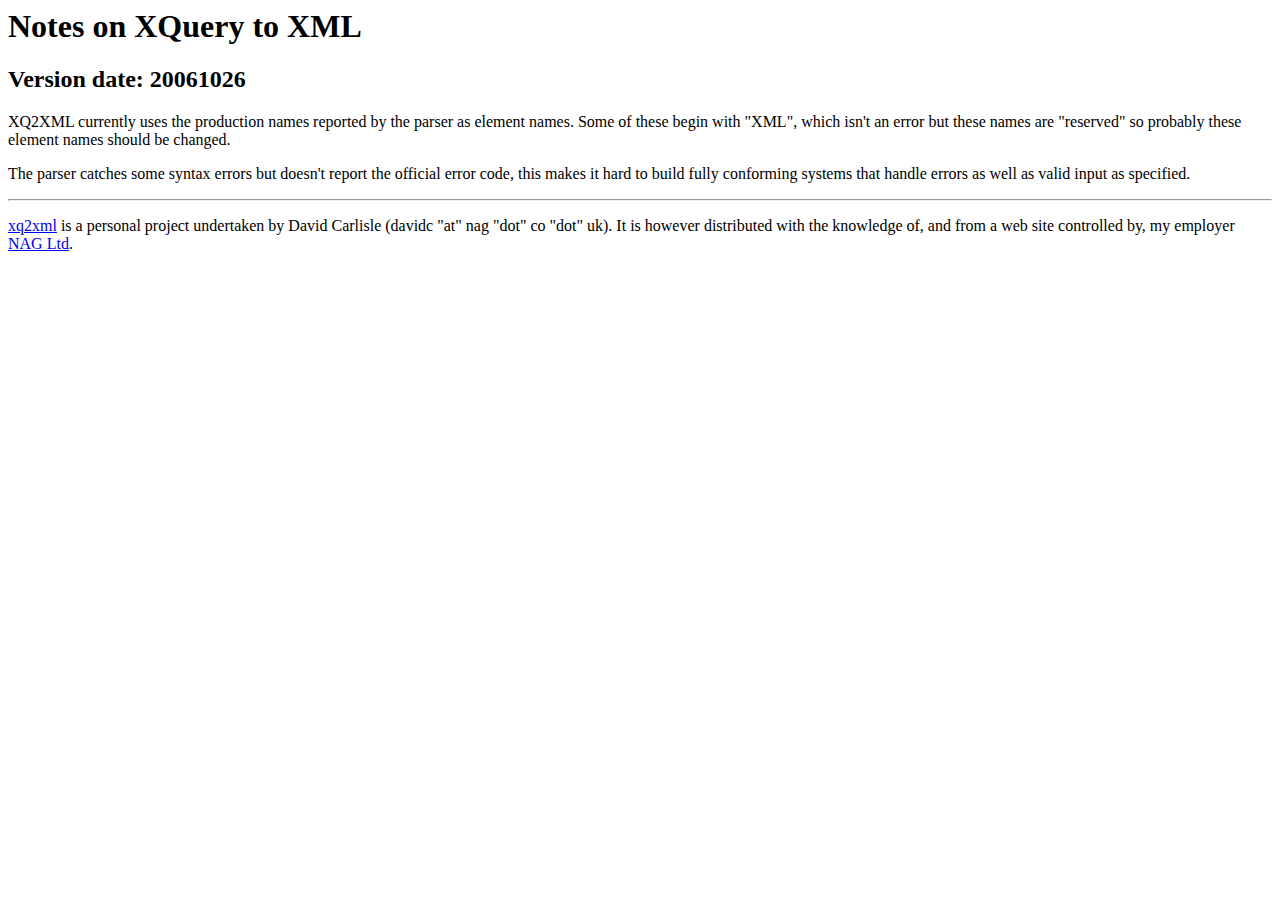
<file: xq2xmlnotes.html>
<html>
   <head>
      <meta http-equiv="Content-Type" content="text/html; charset=UTF-8">
      <title>Notes on XQuery to XML</title>
      <link rel="stylesheet" type="text/css" href="xq2xmldoc.css">
   </head>
   <body>
      <h1>Notes on XQuery to XML</h1>
      <h2>Version date: 20061026</h2>
      
      <p>XQ2XML currently uses the production names   reported by the parser
         as element names. Some of these begin with "XML", which isn't an error
         but these names are "reserved" so probably these element names should
         be changed.
      </p>
      
      <p>The parser catches some syntax errors but doesn't report the
         official error code, this makes it hard to build fully conforming
         systems that handle errors as well as valid input as specified.
      </p>
      
      <hr>
      <p><a href="index.html">xq2xml</a> is a personal project undertaken by David Carlisle (davidc "at" nag "dot" co "dot" uk).
         It is however distributed with the knowledge of, and from a web site controlled by, my employer
         <a href="http://www.nag.co.uk">NAG Ltd</a>.
         
      </p>
   </body>
</html>
</file>
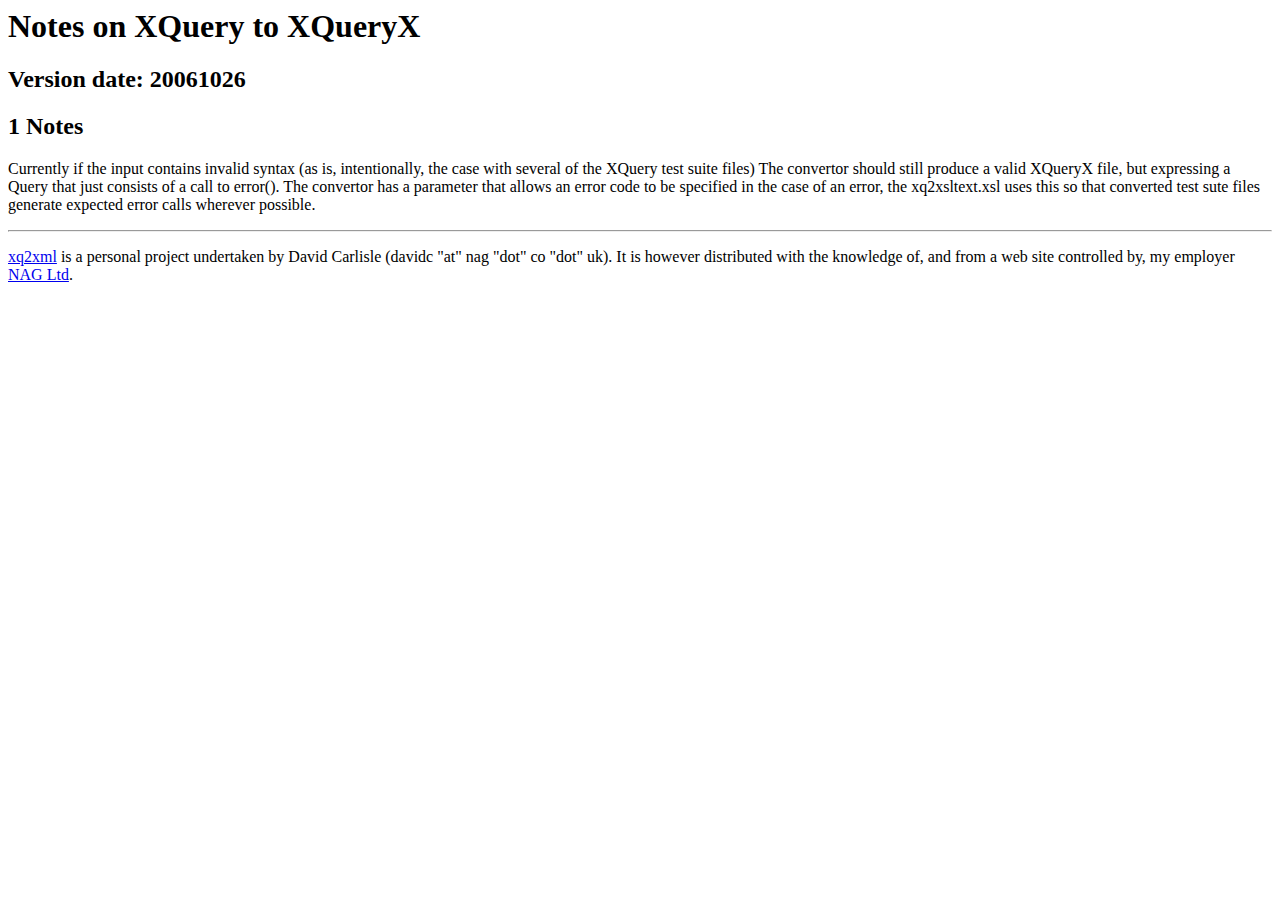
<file: xq2xqxnotes.html>
<html>
   <head>
      <meta http-equiv="Content-Type" content="text/html; charset=UTF-8">
      <title>Notes on XQuery to XQueryX</title>
      <link rel="stylesheet" type="text/css" href="xq2xmldoc.css">
   </head>
   <body>
      <h1>Notes on XQuery to XQueryX</h1>
      <h2>Version date: 20061026</h2>
      
      
      <div id="s1">
         <h2>1 Notes</h2>
         
         
         <p>Currently if the input contains invalid syntax (as is,
            intentionally, the case with several of the XQuery test suite files)
            The convertor should still produce a valid XQueryX file, but
            expressing a Query that just consists of a call to error().
            The convertor has a parameter that allows an error code to be
            specified in the case of an error, the xq2xsltext.xsl uses this
            so that converted test sute files generate expected error calls
            wherever possible.
         </p>
         
      </div>
      
      <hr>
      <p><a href="index.html">xq2xml</a> is a personal project undertaken by David Carlisle (davidc "at" nag "dot" co "dot" uk).
         It is however distributed with the knowledge of, and from a web site controlled by, my employer
         <a href="http://www.nag.co.uk">NAG Ltd</a>.
         
      </p>
   </body>
</html>
</file>
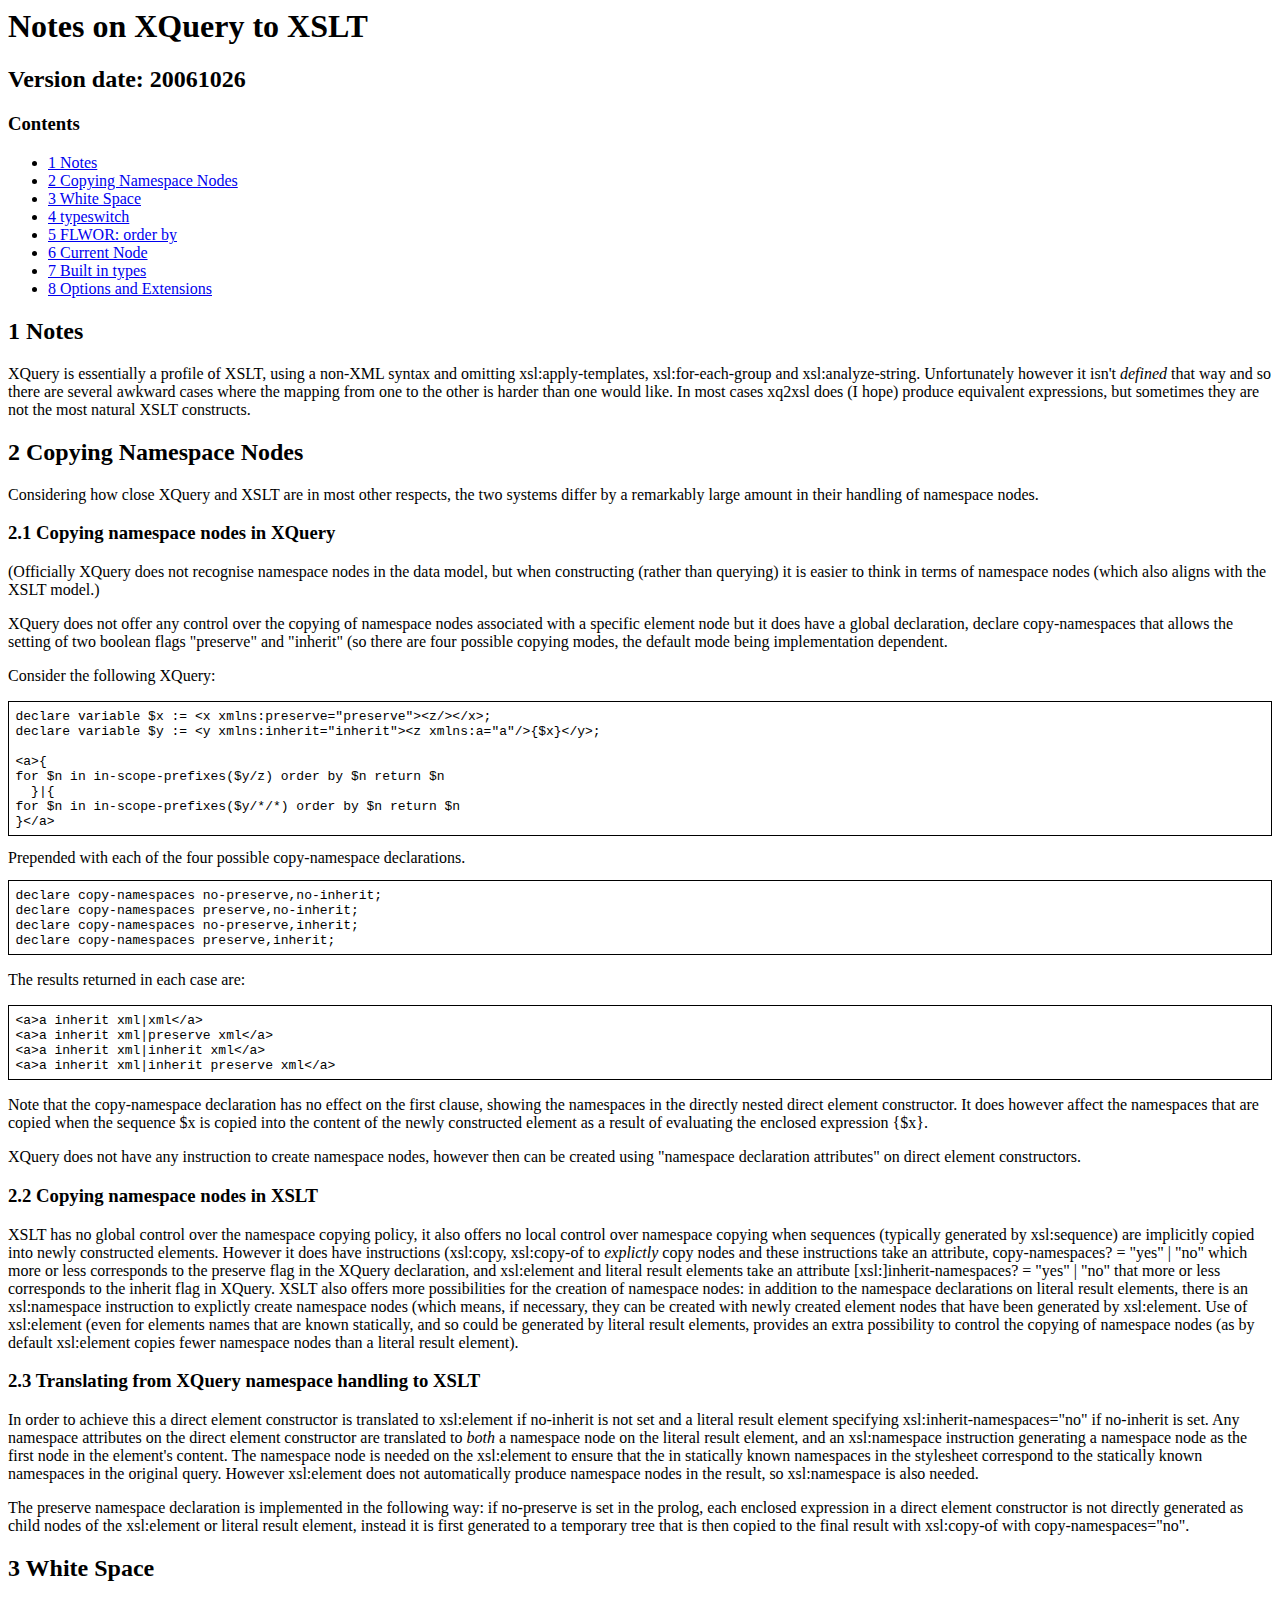
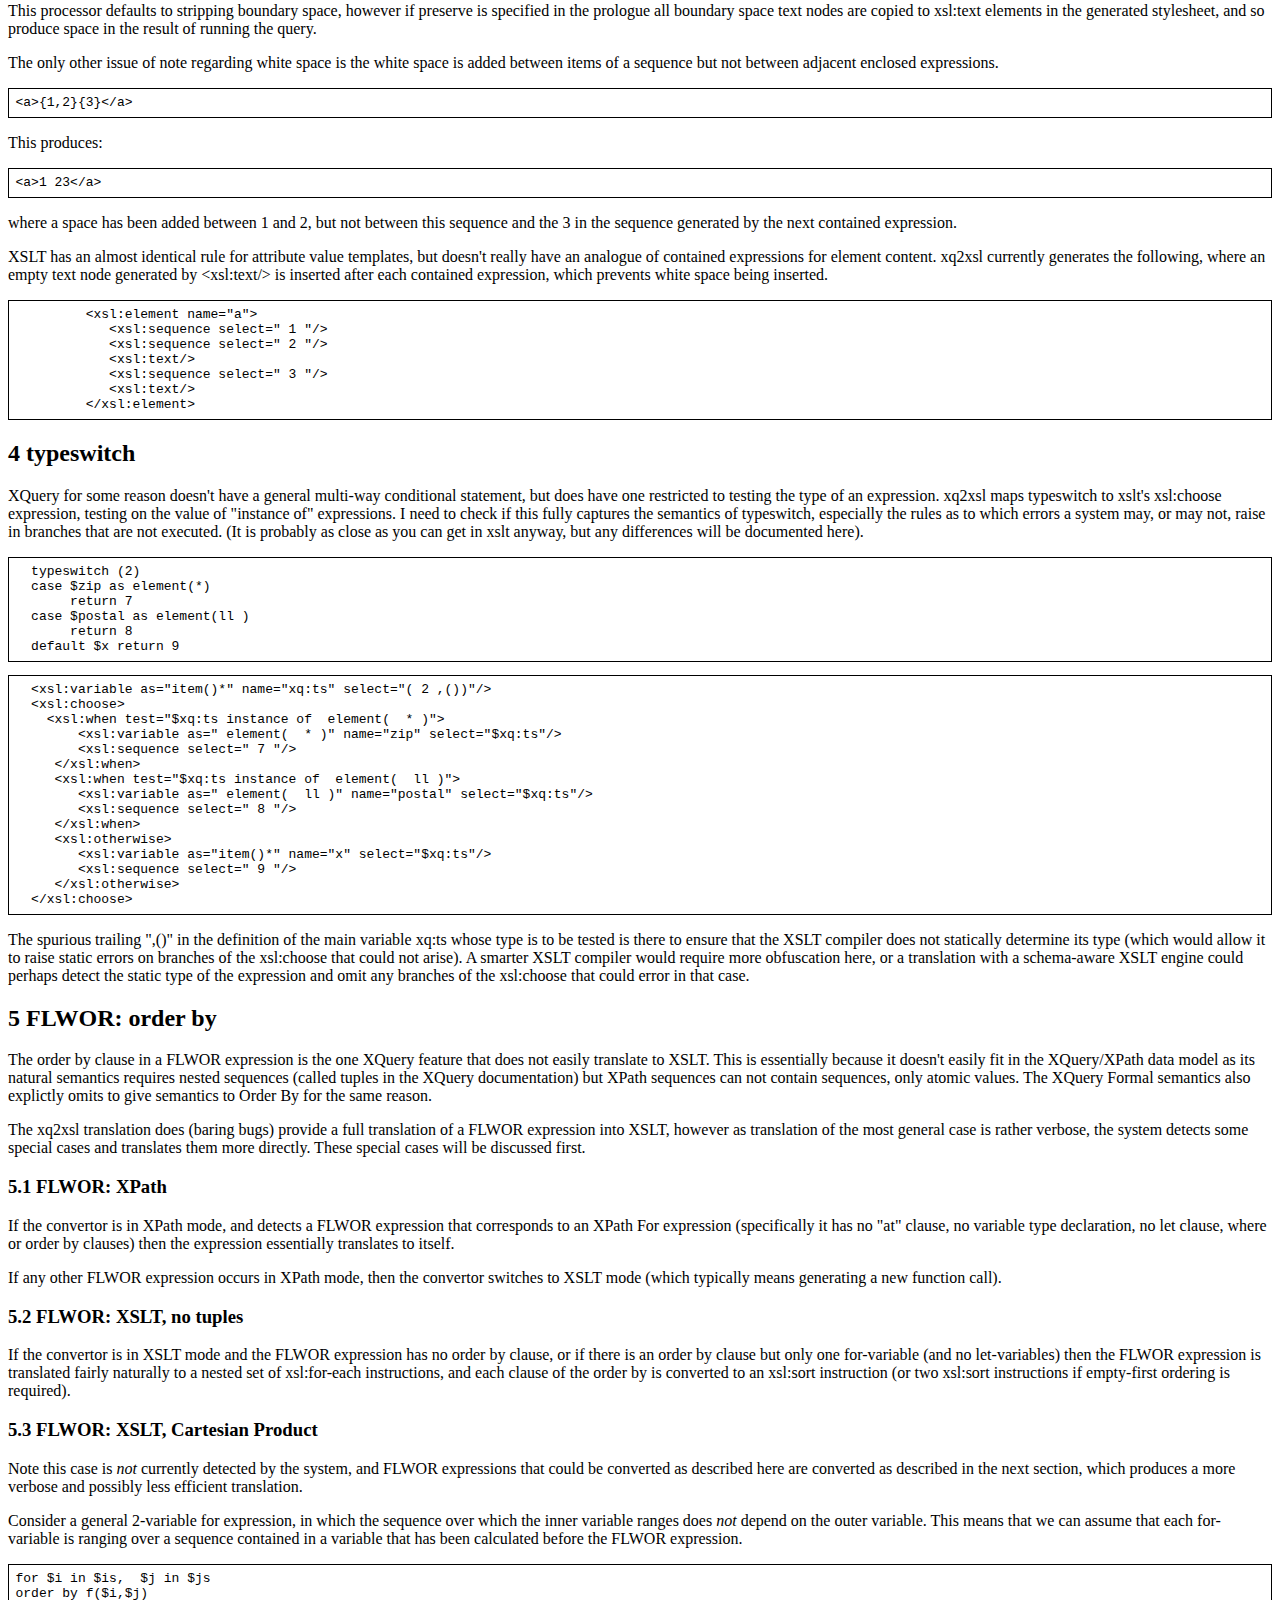
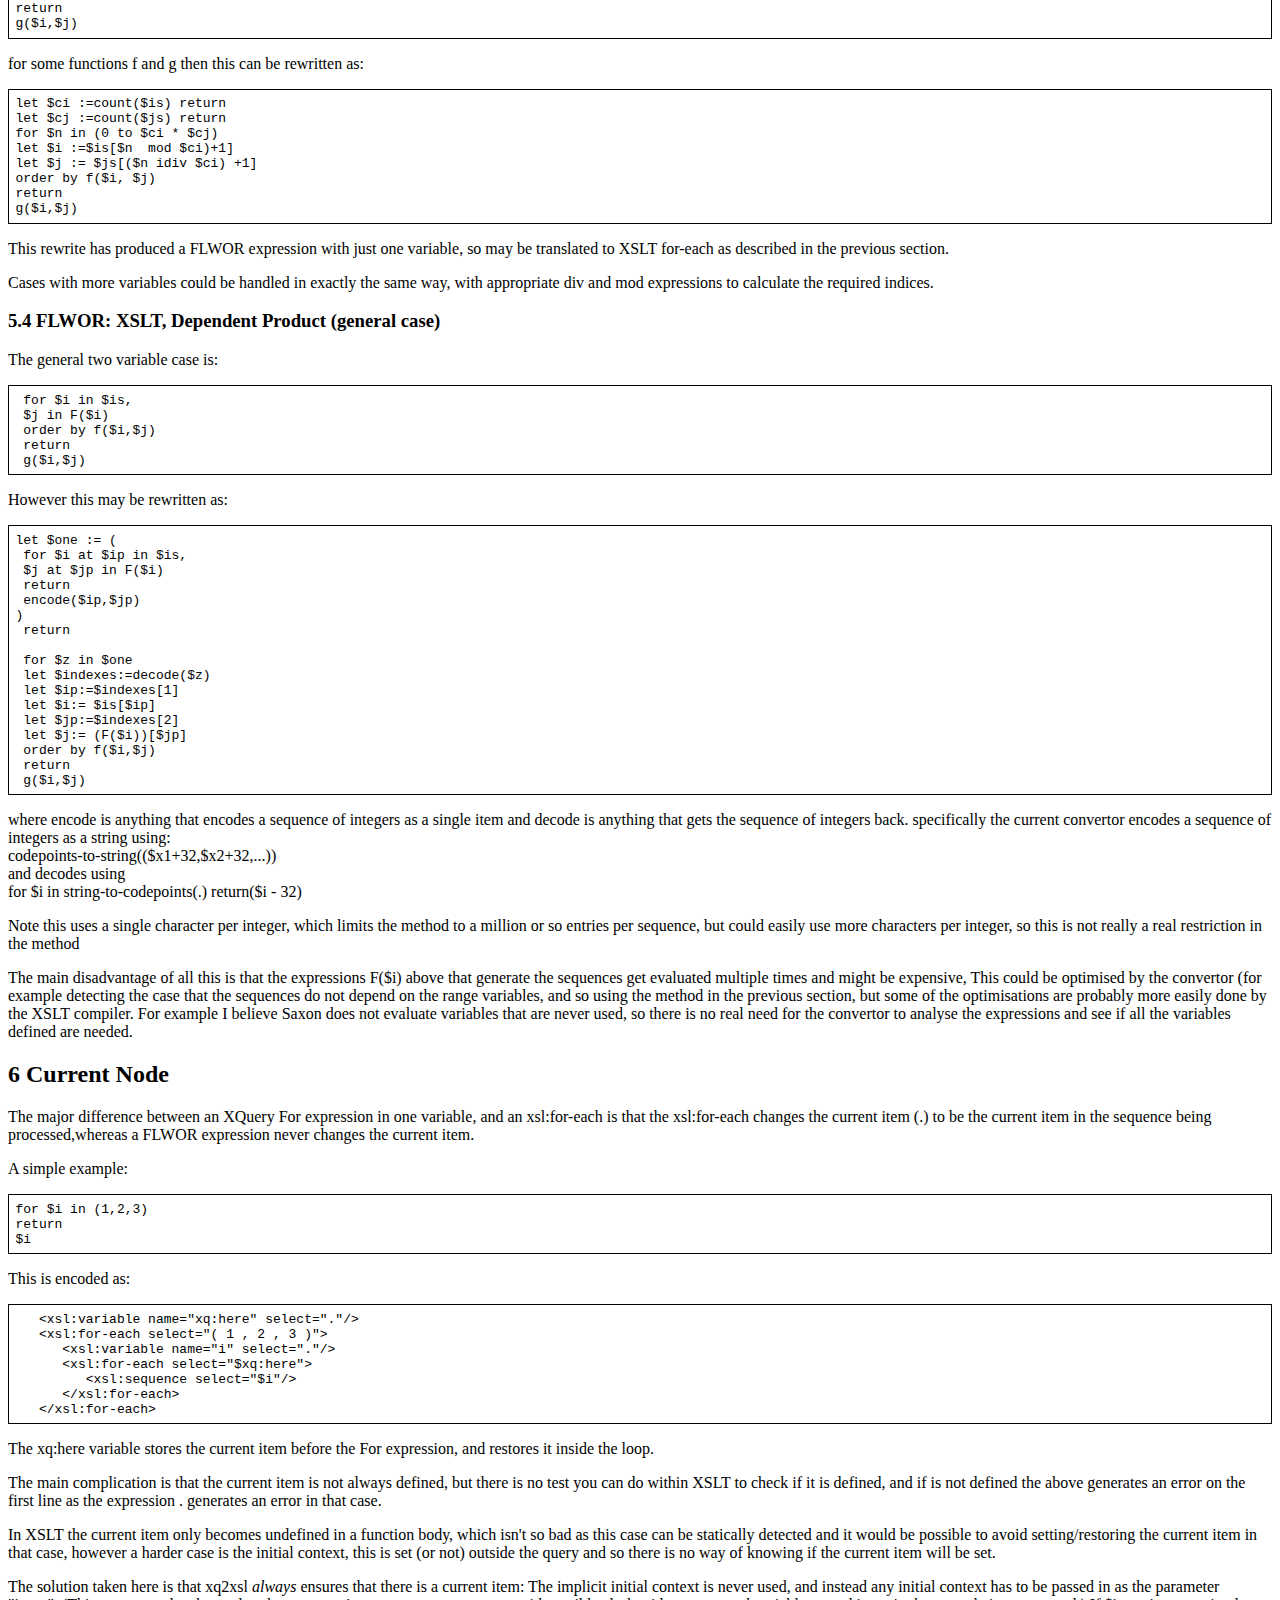
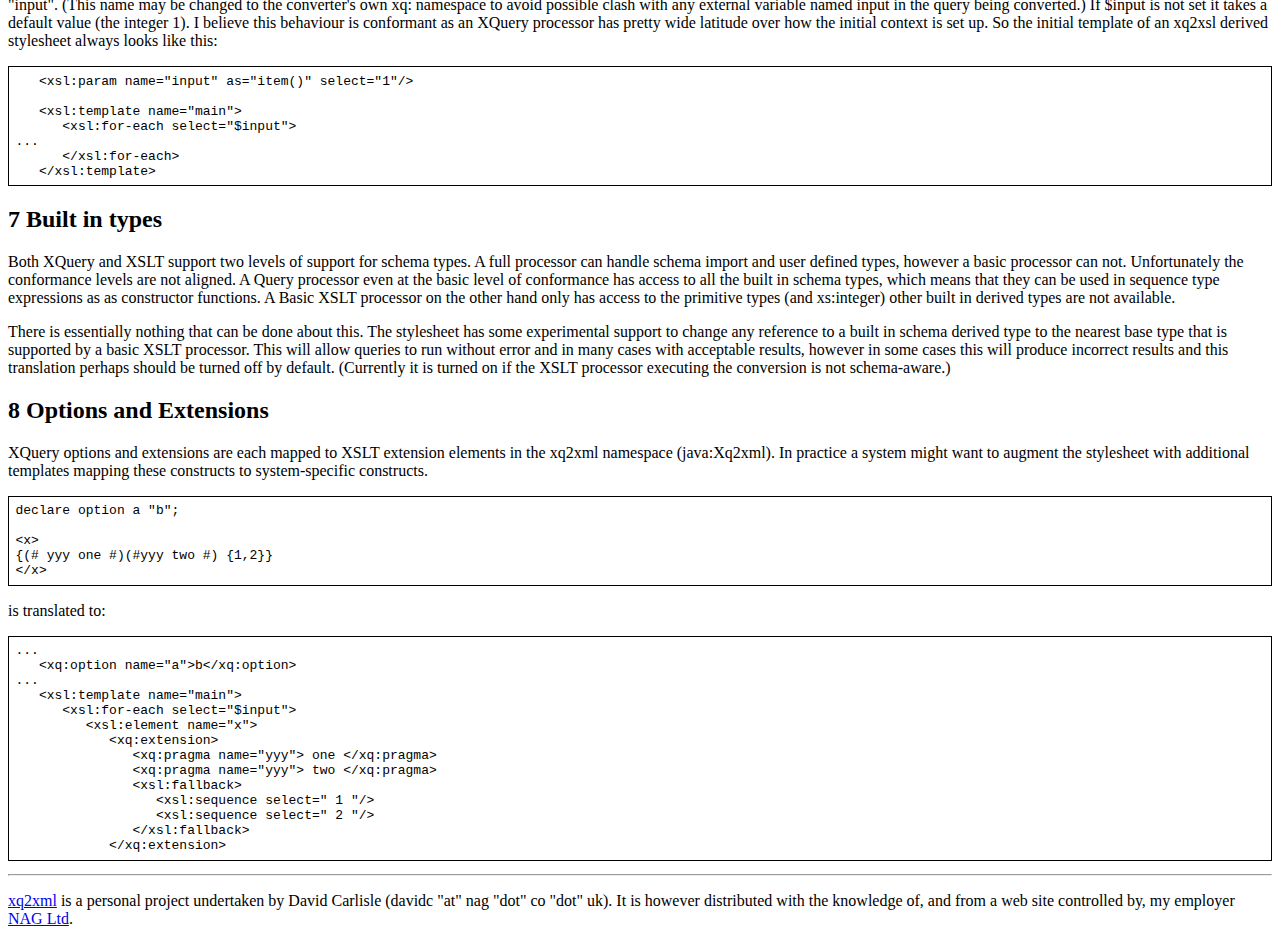
<file: xq2xslnotes.html>
<html>
   <head>
      <meta http-equiv="Content-Type" content="text/html; charset=UTF-8">
      <title>Notes on XQuery to XSLT</title>
      <link rel="stylesheet" type="text/css" href="xq2xmldoc.css">
   </head>
   <body>
      <h1>Notes on XQuery to XSLT</h1>
      <h2>Version date: 20061026</h2>
      <div class="toc">
         <h3>Contents</h3>
         <ul>
            <li><a href="#s1">1  Notes</a></li>
            <li><a href="#s2">2  Copying Namespace Nodes</a></li>
            <li><a href="#s3">3  White Space</a></li>
            <li><a href="#s4">4  typeswitch</a></li>
            <li><a href="#s5">5  FLWOR: order by</a></li>
            <li><a href="#s6">6  Current Node</a></li>
            <li><a href="#s7">7  Built in types</a></li>
            <li><a href="#s8">8  Options and Extensions</a></li>
         </ul>
      </div>
      
      
      <div id="s1">
         <h2>1 Notes</h2>
         
         <p>XQuery is essentially a profile of XSLT, using a non-XML syntax and
            omitting xsl:apply-templates, xsl:for-each-group and
            xsl:analyze-string. Unfortunately however it isn't <em>defined</em>
            that way and so there are several awkward cases where the mapping from
            one to the other is harder than one would like. In most cases xq2xsl
            does (I hope) produce equivalent expressions, but sometimes they are
            not the most natural XSLT constructs.
         </p>
         
      </div>
      
      <div id="s2">
         <h2>2 Copying Namespace Nodes</h2>
         
         <p>Considering how close XQuery and XSLT are in most other respects,
            the two systems differ by a remarkably large amount in their handling
            of namespace nodes.
         </p>
         
         
         <div id="s2.1">
            <h3>2.1 Copying namespace nodes in XQuery</h3>
            
            <p>(Officially XQuery does not recognise namespace nodes in the data
               model, but when constructing (rather than querying) it is easier to
               think in terms of namespace nodes (which also aligns with the XSLT
               model.)
            </p>
            
            
            <p>XQuery does not offer any control over the copying of namespace
               nodes associated with a specific element node but it does have a
               global declaration, declare copy-namespaces that allows the setting of
               two boolean flags "preserve" and "inherit" (so there are four possible
               copying modes, the default mode being implementation dependent.
            </p>
            
            
            <p>Consider the following XQuery:</p>
            <pre>
declare variable $x := &lt;x xmlns:preserve="preserve"&gt;&lt;z/&gt;&lt;/x&gt;;
declare variable $y := &lt;y xmlns:inherit="inherit"&gt;&lt;z xmlns:a="a"/&gt;{$x}&lt;/y&gt;;

&lt;a&gt;{
for $n in in-scope-prefixes($y/z) order by $n return $n
  }|{
for $n in in-scope-prefixes($y/*/*) order by $n return $n
}&lt;/a&gt;
</pre>
            Prepended with each of the four possible copy-namespace declarations.
            <pre>
declare copy-namespaces no-preserve,no-inherit;
declare copy-namespaces preserve,no-inherit;
declare copy-namespaces no-preserve,inherit;
declare copy-namespaces preserve,inherit;
</pre>
            <p>The results returned in each case are:</p>
            <pre>
&lt;a&gt;a inherit xml|xml&lt;/a&gt;
&lt;a&gt;a inherit xml|preserve xml&lt;/a&gt;
&lt;a&gt;a inherit xml|inherit xml&lt;/a&gt;
&lt;a&gt;a inherit xml|inherit preserve xml&lt;/a&gt;
</pre>
            <p>Note that the copy-namespace declaration has no effect on the first
               clause, showing the namespaces in the directly nested direct element
               constructor. It does however affect the namespaces that are copied
               when the sequence $x is copied into the content of the newly
               constructed element as a result of evaluating the enclosed
               expression {$x}.
            </p>
            
            
            
            <p>XQuery does not have any instruction to create namespace nodes,
               however then can be created  using "namespace declaration attributes"
               on direct element constructors.
            </p>
            
            
         </div>
         
         
         <div id="s2.2">
            <h3>2.2 Copying namespace nodes in XSLT</h3>
            
            <p>XSLT has no global control over the namespace copying policy, it
               also offers no local control over namespace copying when sequences
               (typically generated by xsl:sequence) are implicitly copied into newly
               constructed elements. However it does have instructions (xsl:copy,
               xsl:copy-of to <em>explictly</em> copy nodes and these instructions
               take an attribute,    copy-namespaces? = "yes" | "no" which more or
               less corresponds to the preserve flag in the XQuery declaration, and 
               xsl:element and literal result elements take an attribute
               [xsl:]inherit-namespaces? = "yes" | "no" that more or less corresponds
               to the inherit flag in XQuery. XSLT also offers more possibilities for
               the creation of namespace nodes: in addition to the namespace
               declarations on literal result elements, there is an xsl:namespace
               instruction to explictly create namespace nodes (which means, if
               necessary, they can be created with newly created element nodes that
               have been generated by xsl:element. Use of xsl:element (even for
               elements names that are known statically, and so could be generated by
               literal result elements, provides an extra possibility to control the
               copying of namespace nodes (as by default xsl:element copies fewer
               namespace nodes than a literal result element).
               
            </p>
            
         </div>
         
         
         <div id="s2.3">
            <h3>2.3 Translating from XQuery namespace handling to XSLT</h3>
            
            <p>In order to achieve this a direct element constructor is translated to xsl:element if no-inherit is not set and a literal
               result element specifying xsl:inherit-namespaces="no" if no-inherit is set.
               Any namespace attributes on the direct element constructor are translated to <em>both</em> a namespace node on the literal result element, and an xsl:namespace instruction generating a namespace node as the first
               node in the element's content. The namespace node is needed on the xsl:element to ensure that the in statically known namespaces
               in the stylesheet correspond to the statically known namespaces in the original query. However xsl:element does not automatically
               produce namespace nodes in the result, so xsl:namespace is also needed.
            </p>
            
            <p>The preserve namespace declaration is implemented in the following way: if no-preserve is set in the prolog, each enclosed
               expression in a direct element constructor is not directly generated as child nodes of the xsl:element or literal result element,
               instead it is first generated to a temporary tree that is then copied to the final result with xsl:copy-of with copy-namespaces="no".
            </p>
            
         </div>
         
      </div>
      
      
      <div id="s3">
         <h2>3 White Space</h2>
         
         <p>This processor defaults to stripping boundary space, however if
            preserve is specified in the prologue all boundary space text nodes
            are copied to xsl:text elements in the generated stylesheet, and so
            produce space in the result of running the query.
         </p>
         
         <p>The only other issue of note regarding white space is the white
            space is added between items of a sequence but not between adjacent
            enclosed expressions.
         </p>
         <pre>
&lt;a&gt;{1,2}{3}&lt;/a&gt;
</pre>
         <p>This produces:</p>
         <pre>
&lt;a&gt;1 23&lt;/a&gt;
</pre>
         <p>where a space has been added between 1 and 2, but not between this
            sequence and the 3 in the sequence generated by the next contained
            expression.
         </p>
         
         <p>XSLT has an almost identical rule for attribute value templates,
            but doesn't really have an analogue of contained expressions for
            element content. xq2xsl currently generates the following, where an
            empty text node generated by &lt;xsl:text/&gt; is inserted after each
            contained expression, which prevents white space being inserted.
         </p>
         <pre>
         &lt;xsl:element name="a"&gt;
            &lt;xsl:sequence select=" 1 "/&gt;
            &lt;xsl:sequence select=" 2 "/&gt;
            &lt;xsl:text/&gt;
            &lt;xsl:sequence select=" 3 "/&gt;
            &lt;xsl:text/&gt;
         &lt;/xsl:element&gt;
</pre>
         
         </div>
      
      
      <div id="s4">
         <h2>4 typeswitch</h2>
         
         <p>XQuery for some reason doesn't have a general multi-way conditional
            statement, but does  have one restricted to testing the type of an
            expression. xq2xsl maps typeswitch to xslt's xsl:choose expression,
            testing on the value of "instance of" expressions. I need to check if
            this fully captures the semantics of typeswitch, especially the rules
            as to which errors a system may, or may not, raise in branches that
            are not executed. (It is probably as close as you can get in xslt
            anyway, but any differences will be documented here).
         </p>
         
         <pre>
  typeswitch (2)
  case $zip as element(*)
       return 7
  case $postal as element(ll )
       return 8
  default $x return 9
</pre>
         
         <pre>
  &lt;xsl:variable as="item()*" name="xq:ts" select="( 2 ,())"/&gt;
  &lt;xsl:choose&gt;
    &lt;xsl:when test="$xq:ts instance of  element(  * )"&gt;
        &lt;xsl:variable as=" element(  * )" name="zip" select="$xq:ts"/&gt;
        &lt;xsl:sequence select=" 7 "/&gt;
     &lt;/xsl:when&gt;
     &lt;xsl:when test="$xq:ts instance of  element(  ll )"&gt;
        &lt;xsl:variable as=" element(  ll )" name="postal" select="$xq:ts"/&gt;
        &lt;xsl:sequence select=" 8 "/&gt;
     &lt;/xsl:when&gt;
     &lt;xsl:otherwise&gt;
        &lt;xsl:variable as="item()*" name="x" select="$xq:ts"/&gt;
        &lt;xsl:sequence select=" 9 "/&gt;
     &lt;/xsl:otherwise&gt;
  &lt;/xsl:choose&gt;
</pre>
         <p>The spurious trailing ",()" in the definition of the main variable
            xq:ts whose type is to be tested is there to ensure that the XSLT
            compiler does not statically determine its type (which would allow it
            to raise static errors on branches of the xsl:choose that could not
            arise). A smarter XSLT compiler would require more obfuscation here,
            or a translation with a schema-aware XSLT engine could perhaps detect
            the static type of the expression and omit any branches of the
            xsl:choose that could error in that case.
         </p>
         
      </div>
      
      
      
      <div id="s5">
         <h2>5 FLWOR: order by</h2>
         
         <p>The order by clause in a FLWOR expression is the one XQuery feature
            that does not easily translate to XSLT. This is essentially because it
            doesn't easily fit in the XQuery/XPath data model as its natural
            semantics requires nested sequences (called tuples in the XQuery
            documentation) but XPath sequences can not contain sequences, only
            atomic values. The XQuery Formal semantics also explictly omits to
            give semantics to Order By for the same reason.
         </p>
         
         <p>The xq2xsl translation does (baring bugs) provide a full
            translation of a FLWOR expression into XSLT, however as translation of
            the most general case is rather verbose, the system detects some
            special cases and translates them more directly. These special cases
            will be discussed first.
         </p>
         
         <div id="s5.1">
            <h3>5.1 FLWOR: XPath</h3>
            
            <p>If the convertor is in XPath mode, and detects a FLWOR expression
               that corresponds to an XPath For expression (specifically it has no
               "at" clause, no variable type declaration, no let clause, where or
               order by  clauses) then the expression essentially translates to itself.
               
            </p>
            
            <p>If any other FLWOR expression occurs in XPath mode, then the
               convertor switches to XSLT mode (which typically means generating a
               new function call).
            </p>
            
         </div>
         
         <div id="s5.2">
            <h3>5.2 FLWOR: XSLT, no tuples</h3>
            
            <p>If the convertor is in XSLT mode and the FLWOR expression has no
               order by clause, or if there is an order by clause but only one
               for-variable (and no let-variables) then the FLWOR expression is
               translated fairly naturally to a nested set of xsl:for-each
               instructions, and each clause of the order by is converted to
               an xsl:sort instruction (or two xsl:sort instructions if empty-first
               ordering is required).
            </p>
            
         </div>
         
         <div id="s5.3">
            <h3>5.3 FLWOR: XSLT, Cartesian Product</h3>
            
            <p>Note this case is <em>not</em> currently detected by the system, and FLWOR
               expressions that could be converted as described here are converted
               as described in the next section, which produces a more verbose and
               possibly less efficient translation.
            </p>
            
            <p>Consider a general 2-variable for expression, in which the sequence
               over which the inner variable ranges does <em>not</em> depend on the
               outer variable. This means that we can assume that each for-variable
               is ranging over a sequence contained in a variable that has been
               calculated before the FLWOR expression.
            </p>
            
            <pre>
for $i in $is,  $j in $js
order by f($i,$j)
return
g($i,$j)
</pre>
            
            <p>for some functions f and g then this can be rewritten as:</p>
            <pre>
let $ci :=count($is) return
let $cj :=count($js) return
for $n in (0 to $ci * $cj)
let $i :=$is[$n  mod $ci)+1]
let $j := $js[($n idiv $ci) +1]
order by f($i, $j)
return
g($i,$j)
</pre>
            <p>This rewrite has produced a FLWOR expression with just one
               variable, so may be translated to XSLT for-each as described in the
               previous section.
            </p>
            
            <p>Cases with more variables could be handled in exactly the same way,
               with appropriate div and mod expressions to calculate the required indices.
            </p>
            
         </div>
         
         <div id="s5.4">
            <h3>5.4 FLWOR: XSLT, Dependent Product (general case)</h3>
            
            <p>
               The general two variable case is:
            </p>
            <pre>
 for $i in $is,
 $j in F($i)
 order by f($i,$j)
 return
 g($i,$j)
</pre>
            <p>However this may be rewritten as:</p>
            <pre>
let $one := (
 for $i at $ip in $is,
 $j at $jp in F($i)
 return
 encode($ip,$jp)
)
 return

 for $z in $one
 let $indexes:=decode($z)
 let $ip:=$indexes[1]
 let $i:= $is[$ip]
 let $jp:=$indexes[2]
 let $j:= (F($i))[$jp]
 order by f($i,$j)
 return
 g($i,$j)
</pre>
            
            
            <p>where encode is anything that encodes a sequence of integers 
               as a single item and decode is anything that gets the sequence of
               integers back. specifically the current convertor encodes a sequence of
               integers as a string using:<br>
               codepoints-to-string(($x1+32,$x2+32,...))<br>
               and decodes using<br>
               for $i in string-to-codepoints(.) return($i - 32)
            </p>
            
            
            <p>Note this uses a single character per integer, which limits the
               method to a  million or so entries per sequence, but could easily use
               more characters per integer, so this is not really a real restriction
               in the method
            </p>
            
            
            <p>The main disadvantage of all this is that the expressions F($i) above that
               generate the sequences get evaluated multiple times and might be
               expensive, This could be optimised by the convertor (for example
               detecting the case that the sequences do not depend on the range
               variables, and so using the method in the previous section, but some
               of the optimisations are probably more easily done by the XSLT
               compiler. For example I believe Saxon does not evaluate variables
               that are never used, so there is no real need for the convertor to
               analyse the expressions and see if all the variables defined are needed.
            </p>
            
         </div>
         
         
      </div>
      
      
      <div id="s6">
         <h2>6 Current Node</h2>
         
         <p>The major difference between an XQuery For expression in one
            variable, and an xsl:for-each is that the xsl:for-each changes the
            current item (.) to be the current item in the sequence being
            processed,whereas a FLWOR expression never changes the current
            item.
         </p>
         
         <p>A simple example:</p>
         <pre>
for $i in (1,2,3)
return
$i
</pre>
         <p>This is encoded as:</p>
         <pre>
   &lt;xsl:variable name="xq:here" select="."/&gt;
   &lt;xsl:for-each select="( 1 , 2 , 3 )"&gt;
      &lt;xsl:variable name="i" select="."/&gt;
      &lt;xsl:for-each select="$xq:here"&gt;
         &lt;xsl:sequence select="$i"/&gt;
      &lt;/xsl:for-each&gt;
   &lt;/xsl:for-each&gt;
</pre>
         <p>The xq:here variable stores the current item before the For
            expression, and restores it inside the loop.
         </p>
         
         <p>The main complication is that the current item is not always
            defined, but there is no test you can do within XSLT to check if it is
            defined, and if is not defined the above generates an error on the
            first line as the expression . generates an error in that case.
         </p>
         
         <p>In XSLT the current item only becomes undefined in a function body,
            which isn't so bad as this case can be statically detected and it
            would be possible to avoid setting/restoring the current item in that
            case, however a harder case is the initial context, this is set (or
            not) outside the query and so there is no way of knowing if the
            current item will be set.
         </p>
         
         <p>The solution taken here is that xq2xsl <em>always</em> ensures that
            there is a current item: The implicit initial context is never used,
            and instead any initial context has to be passed in as the parameter
            "input". (This name may be changed to the converter's own xq: namespace
            to avoid possible clash with any external variable named input in the
            query being converted.) If $input is not set it takes a default value
            (the integer 1).  I believe this behaviour is
            conformant as an XQuery processor has pretty wide latitude over how
            the initial context is set up. So the initial template of an xq2xsl
            derived stylesheet always looks like this:
         </p>
         <pre>
   &lt;xsl:param name="input" as="item()" select="1"/&gt;

   &lt;xsl:template name="main"&gt;
      &lt;xsl:for-each select="$input"&gt;
...
      &lt;/xsl:for-each&gt;
   &lt;/xsl:template&gt;
</pre>
         </div>
      
      
      <div id="s7">
         <h2>7 Built in types</h2>
         
         <p>Both XQuery and XSLT support two levels of support for schema
            types. A full processor can handle schema import and user defined
            types, however a basic processor can not. Unfortunately the
            conformance levels are not aligned. A Query processor even at the
            basic level of conformance has access to all the built in schema
            types, which means that they can be used in sequence type expressions
            as as constructor functions. A Basic XSLT processor on the other hand
            only has access to the primitive types (and xs:integer) other built in
            derived types are not available.
         </p>
         
         <p>There is essentially nothing that can be done about this. The
            stylesheet has some experimental support to change any reference to a
            built in schema derived type to the nearest base type that is
            supported by a basic XSLT processor. This will allow queries to run
            without error and in many cases with acceptable results, however in
            some cases this will produce incorrect results and this translation
            perhaps should be turned off by default. (Currently it is turned on if
            the XSLT processor executing the conversion is not schema-aware.)
         </p>
         
      </div>
      
      
      <div id="s8">
         <h2>8 Options and Extensions</h2>
         
         <p>XQuery options and extensions are each mapped to XSLT extension elements in the xq2xml
            namespace (java:Xq2xml). In practice a system might want to augment the stylesheet with additional templates mapping these
            constructs to system-specific constructs.
         </p>
         <pre>
declare option a "b";

&lt;x&gt;
{(# yyy one #)(#yyy two #) {1,2}}
&lt;/x&gt;
</pre>
         <p>is translated to:</p>
         <pre>
...
   &lt;xq:option name="a"&gt;b&lt;/xq:option&gt;
...
   &lt;xsl:template name="main"&gt;
      &lt;xsl:for-each select="$input"&gt;
         &lt;xsl:element name="x"&gt;
            &lt;xq:extension&gt;
               &lt;xq:pragma name="yyy"&gt; one &lt;/xq:pragma&gt;
               &lt;xq:pragma name="yyy"&gt; two &lt;/xq:pragma&gt;
               &lt;xsl:fallback&gt;
                  &lt;xsl:sequence select=" 1 "/&gt;
                  &lt;xsl:sequence select=" 2 "/&gt;
               &lt;/xsl:fallback&gt;
            &lt;/xq:extension&gt;
</pre>
         
         </div>
      
      <hr>
      <p><a href="index.html">xq2xml</a> is a personal project undertaken by David Carlisle (davidc "at" nag "dot" co "dot" uk).
         It is however distributed with the knowledge of, and from a web site controlled by, my employer
         <a href="http://www.nag.co.uk">NAG Ltd</a>.
         
      </p>
   </body>
</html>
</file>
<file: xq2xmldoc.css>
body {
 background-color: white;
}
pre {
 background-color: white;
 padding: .5em .5em .5em .5em ;
 border-width: thin;
 border-style: solid;
 border-color: black;
}
</file>
